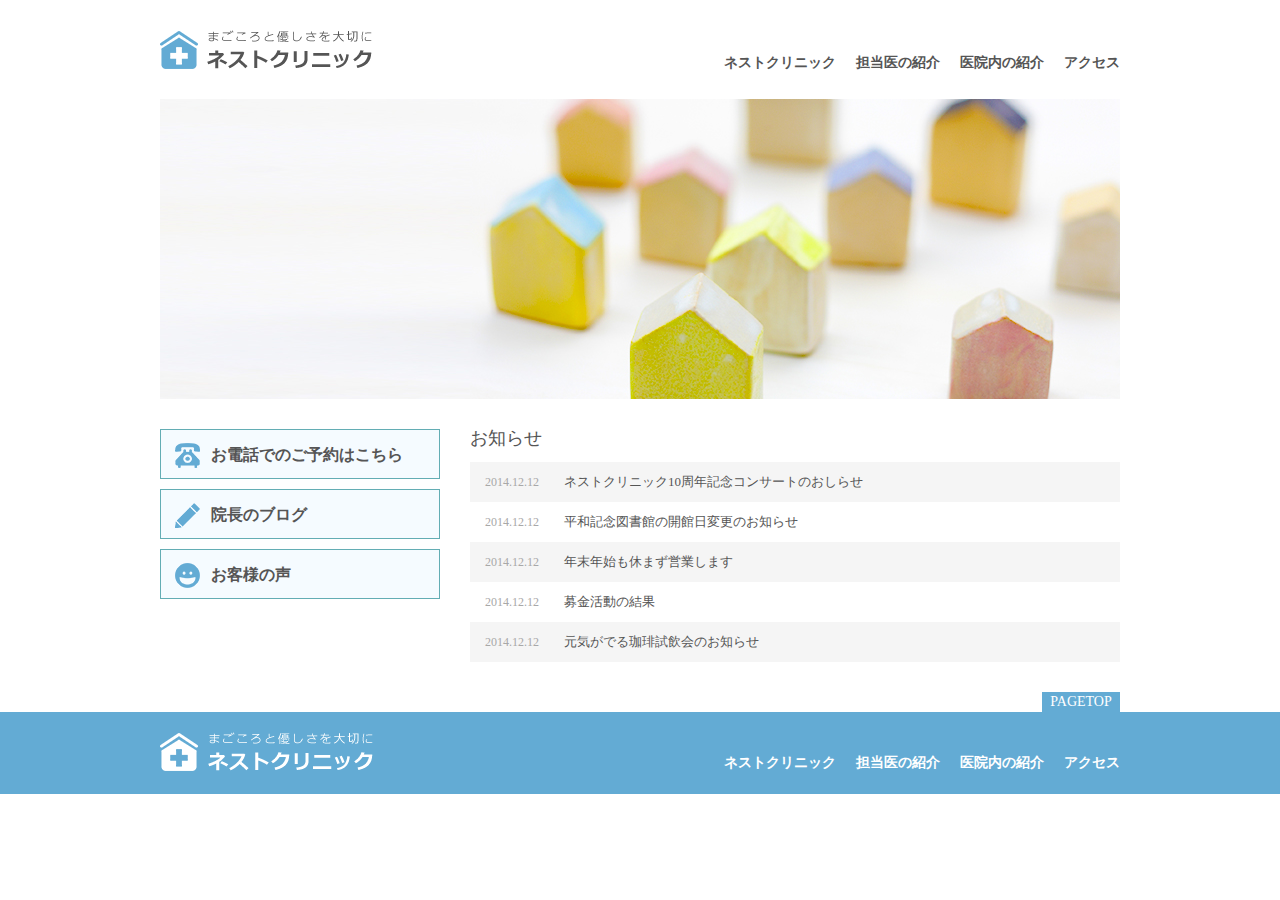
<file: 01.初級/初級トップページ（作業用）/index.html>
<!DOCTYPE html>
<html lang="ja">

<head>
	<meta charset="UTF-8">
	<title>ネストクリニック｜まごころがあーだこーだ</title>
	<meta name="description" content="まごころと優しさをモットーに患者さんに寄り添った施術を。清潔感あふれるクリニックです。">
	<meta name="keywords" content="ネストクリニック,病院">

	<!--CSS読み込み設定-->
	<link rel="stylesheet" href="style.css" type="text/css" media="screen"
</head>

<body>
	<!--#wrapper start-->
	<div id ="wrapper">
		<!--#header start-->
		<header>
			<h1>
				<img src="images/logo.png" alt="まごころと優しさを大切に　ネストクリニック">
			</h1>
			<nav>
				<ul>
					<li><a href="#">ネストクリニック</a></li>
					<li><a href="#">担当医の紹介</a></li>
					<li><a href="#">医院内の紹介</a></li>
					<li><a href="#">アクセス</a></li>
					<div class="clearfix"></div>
				</ul>
			</nav>
			<div class="clearfix"></div>
		</header>
		<!--#header end-->

		<!--#mainimage start-->
		<div id="mainimage">
			<img src="images/mainimage.jpg" alt="メイン画像">
		</div>
		<!--#mainimage end-->

		<!--#left start-->
		<div id="left">
			<ul>
				<li><a id="icon_tel" href="#">お電話でのご予約はこちら</a></li>
				<li><a id="icon_blog" href="#">院長のブログ</a></li>
				<li><a id="icon_voice" href="#">お客様の声</a></li>
			</ul>
		</div>
		<!--#left end-->

		<!--#right start-->
		<div id="right">
			<h2>お知らせ</h2>
			<dl>
				<dt>2014.12.12</dt>
				<dd>ネストクリニック10周年記念コンサートのおしらせ</dd>
				<dt>2014.12.12</dt>
				<dd>平和記念図書館の開館日変更のお知らせ</dd>
				<dt>2014.12.12</dt>
				<dd>年末年始も休まず営業します</dd>
				<dt>2014.12.12</dt>
				<dd>募金活動の結果</dd>
				<dt>2014.12.12</dt>
				<dd>元気がでる珈琲試飲会のお知らせ</dd>
				<div class="clearfix"></div>
			</dl>

		</div>
		<!--#right end-->

		<div class="clearfix"></div>

	</div>
	<!--#wrapper end-->
	<footer>
		<div id="footer_inner">
			<p id="pagetop">
				<a href="#">PAGETOP</a>
			</p>
			<p id="footer_logo">
				<img src="images/logo_footer.png">
			</p>
			<ul>
				<li><a href="#">ネストクリニック</a></li>
				<li><a href="#">担当医の紹介</a></li>
				<li><a href="#">医院内の紹介</a></li>
				<li><a href="#">アクセス</a></li>
				<div class="clearfix"></div>
			</ul>
			<div class="clearfix"></div>
		</div>
	</footer>
</body>

</html>
</file>
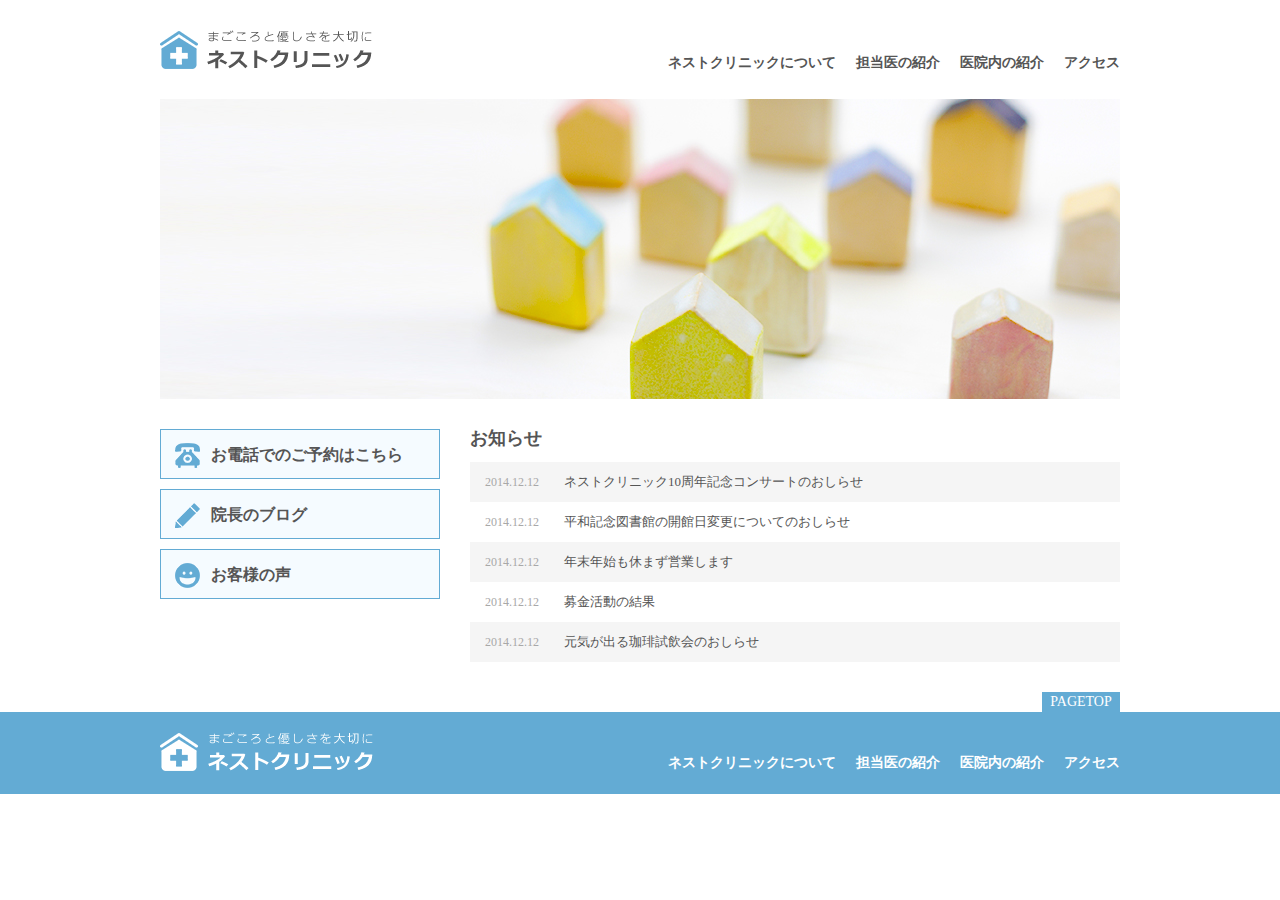
<file: 01.初級/初級トップページ（完成版）/index.html>
<!DOCTYPE html>
<html lang="ja">

<head>
	<meta charset="UTF-8">
	<title>ネストクリニック 丨 まごころと優しさを大切に</title>
	<meta name="description" content="まごころと優しさをモットーに患者さんに寄り添った施術を。清潔感溢れるクリニックです。">
	<meta name="keywords" content="ネストクリニック,病院">

	<link rel="stylesheet" href="style.css" type="text/css" media="screen">
</head>

<body>

<!-- #wrapper ここから -->
<div id="wrapper">

	<!-- header ここから -->
	<header>
		<h1><img src="images/logo.png" alt="まごころと優しさを大切に ネストクリニック"></h1>

		<nav>
			<ul>
				<li><a href="#">ネストクリニックについて</a></li>
				<li><a href="#">担当医の紹介</a></li>
				<li><a href="#">医院内の紹介</a></li>
				<li><a href="#">アクセス</a></li>
				<div class="clearfix"></div>
			</ul>
		</nav>
		<div class="clearfix"></div>
	</header>
	<!-- header ここまで -->


	<!-- #mainimage ここから -->
	<div id="mainimage">
		<img src="images/mainimage.jpg" alt="メイン画像">
	</div>
	<!-- #mainimage ここまで -->

	<!-- #left ここから -->
	<div id="left">
		<ul>
			<li><a id="icon_tel" href="#">お電話でのご予約はこちら</a></li>
			<li><a id="icon_blog" href="#">院長のブログ</a></li>
			<li><a id="icon_voice" href="#">お客様の声</a></li>
		</ul>
	</div>
	<!-- #left ここまで -->

	<!-- #right ここから -->
	<div id="right">
		<h2>お知らせ</h2>
		<dl>
			<dt>2014.12.12</dt>
			<dd>ネストクリニック10周年記念コンサートのおしらせ</dd>
			<dt>2014.12.12</dt>
			<dd>平和記念図書館の開館日変更についてのおしらせ</dd>
			<dt>2014.12.12</dt>
			<dd>年末年始も休まず営業します</dd>
			<dt>2014.12.12</dt>
			<dd>募金活動の結果</dd>
			<dt>2014.12.12</dt>
			<dd>元気が出る珈琲試飲会のおしらせ</dd>
			<div class="clearfix"></div>
		</dl>
	</div>
	<!-- #right ここまで -->

	<div class="clearfix"></div>

</div>
<!-- #wrapper ここまで -->


<!-- footer ここから -->
<footer>

	<div id="footer_inner">

		<p id="pagetop">
			<a href="#">PAGETOP</a>
		</p>
		<p id="footer_logo">
			<img src="images/logo_footer.png" alt="まごころと優しさを大切に ネストクリニック">
		</p>

		<ul>
			<li><a href="#">ネストクリニックについて</a></li>
			<li><a href="#">担当医の紹介</a></li>
			<li><a href="#">医院内の紹介</a></li>
			<li><a href="#">アクセス</a></li>
			<div class="clearfix"></div>
		</ul>

		<div class="clearfix"></div>

	</div>

</footer>
<!-- footer ここまで -->

</body>

</html>
</file>
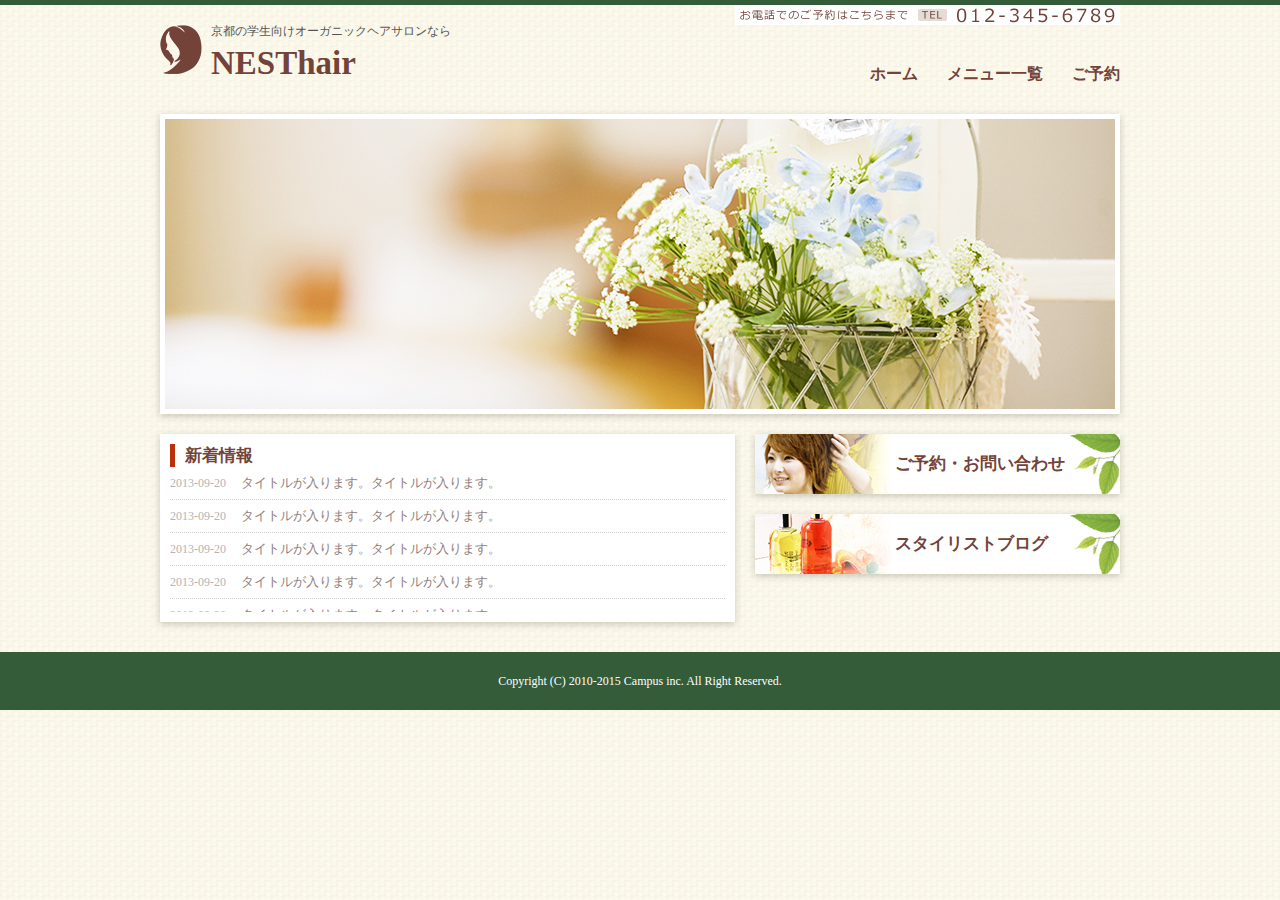
<file: 02.中級/中級（作業用）/index.html>
<!DOCTYPE html>
<html lang="ja">

<head>
    <meta charset="UTF-8">
    <title>NESThair</title>
    <link rel="stylesheet" href="style.css" type="text/css" media="screen">
</head>

<body>
    <div id="wrapper">

        <!--header start-->
        <header>
            <h1>
                京都の学生向けオーガニックヘアサロンなら<br>
                <span>NESThair</span>
            </h1>

            <nav>
                <ul>
                    <li><a href=#>ホーム</a></li>
                    <li><a href=#>メニュー一覧</a></li>
                    <li><a href=#>ご予約</a></li>
                </ul>
            </nav>
            <div class="clear"></div>

            <p id="nav_tel">
                <img src="images/tel_nav.jpg" alt="お電話での連絡はこちらまで　012-345-6789">
            </p>
        </header>
        <!--header end-->

        <!--mainimage start-->
        <div id="mainimage" class="box-shadow">
            <img src="images/mainimage.jpg" alt="メイン画像">
        </div>
        <!--mainimage end-->

        <!--left start-->
        <div id="left" class="box-shadow">
            <h2>新着情報</h2>
            <ul>
                <li><span>2013-09-20</span>タイトルが入ります。タイトルが入ります。</li>
                <li><span>2013-09-20</span>タイトルが入ります。タイトルが入ります。</li>
                <li><span>2013-09-20</span>タイトルが入ります。タイトルが入ります。</li>
                <li><span>2013-09-20</span>タイトルが入ります。タイトルが入ります。</li>
                <li><span>2013-09-20</span>タイトルが入ります。タイトルが入ります。</li>
                <li><span>2013-09-20</span>タイトルが入ります。タイトルが入ります。</li>
                <li><span>2013-09-20</span>タイトルが入ります。タイトルが入ります。</li>
                <li><span>2013-09-20</span>タイトルが入ります。タイトルが入ります。</li>
                <li><span>2013-09-20</span>タイトルが入ります。タイトルが入ります。</li>
            </ul>
        </div>
        <!--left end-->

        <!--right start-->
        <div id="right">
            <ul>
                <li class="box-shadow"><a id="contact" href="#">ご予約・お問い合わせ</a></li>
                <li class="box-shadow"><a id="blog" href="#">スタイリストブログ</a></li>
            </ul>
        </div>
        <!--right end-->

        <div class="clear"></div>
    </div>

    <!--footer start-->
    <footer>
        <p>Copyright (C) 2010-2015 Campus inc. All Right Reserved.</p>
    </footer>
    <!--footer end-->
</body>


</html>
</file>
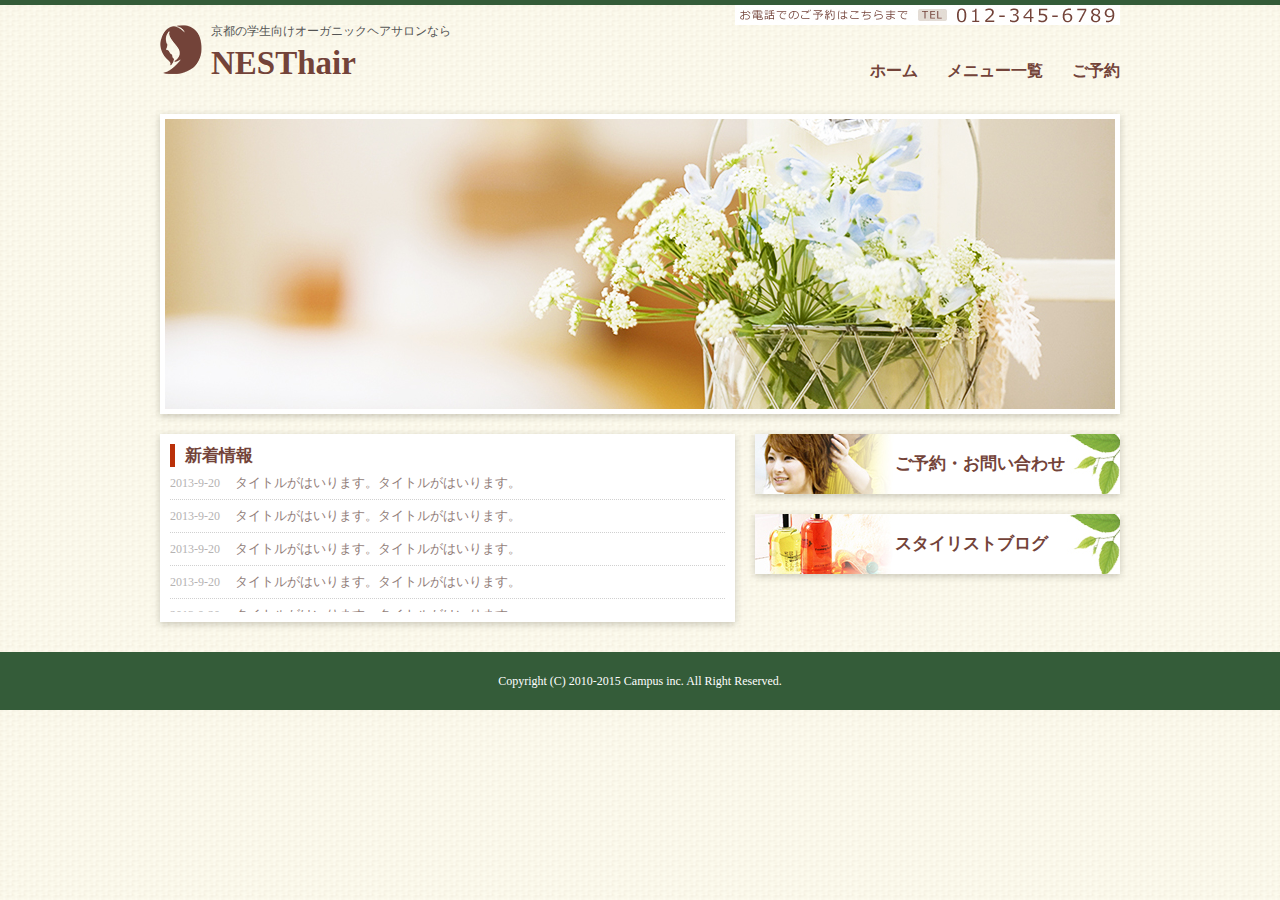
<file: 02.中級/中級（完成版）/index.html>
<!DOCTYPE html>
<html lang="ja">

<head>
	<meta charset="UTF-8">
	<title>NESThair</title>
	<link rel="stylesheet" href="style.css" type="text/css" media="screen">
</head>

<body>

<div id="wrapper">

	<!-- ヘッダーここから -->
	<header>
		<h1>
			京都の学生向けオーガニックヘアサロンなら<br>
			<span>NESThair</span>
		</h1>

		<nav>
			<ul>
				<li><a href="#">ホーム</a></li>
				<li><a href="#">メニュー一覧</a></li>
				<li><a href="#">ご予約</a></li>
			</ul>
		</nav>

		<div class="clear"></div>

		<p id="nav_tel">
			<img src="images/tel_nav.jpg" alt="お電話でのご予約はこちらまで 012-345-6789">
		</p>
	</header>
	<!-- ヘッダーここまで -->

	<!-- メイン画像ここから -->
	<div id="mainimage" class="box-shadow">
		<img src="images/mainimage.jpg" alt="メイン画像">
	</div>
	<!-- メイン画像ここまで -->

	<!-- 左ここから -->
	<div id="left" class="box-shadow">
		<h2>新着情報</h2>
		<ul>
			<li><span>2013-9-20</span>タイトルがはいります。タイトルがはいります。</li>
			<li><span>2013-9-20</span>タイトルがはいります。タイトルがはいります。</li>
			<li><span>2013-9-20</span>タイトルがはいります。タイトルがはいります。</li>
			<li><span>2013-9-20</span>タイトルがはいります。タイトルがはいります。</li>
			<li><span>2013-9-20</span>タイトルがはいります。タイトルがはいります。</li>
			<li><span>2013-9-20</span>タイトルがはいります。タイトルがはいります。</li>
			<li><span>2013-9-20</span>タイトルがはいります。タイトルがはいります。</li>
			<li><span>2013-9-20</span>タイトルがはいります。タイトルがはいります。</li>
			<li><span>2013-9-20</span>タイトルがはいります。タイトルがはいります。</li>
		</ul>
	</div>
	<!-- 左ここまで -->

	<!-- 右ここから -->
	<div id="right">
		<ul>
			<li class="box-shadow"><a id="contact" href="#">ご予約・お問い合わせ</a></li>
			<li class="box-shadow"><a id="blog" href="#">スタイリストブログ</a></li>
		</ul>
	</div>
	<!-- 右ここまで -->

	<div class="clear"></div>

</div><!-- //#wrapper -->

	<!-- フッターここから -->
	<footer>
		<p>Copyright (C) 2010-2015 Campus inc. All Right Reserved.</p>
	</footer>
	<!-- フッターここまで -->


</body>

</html>
</file>
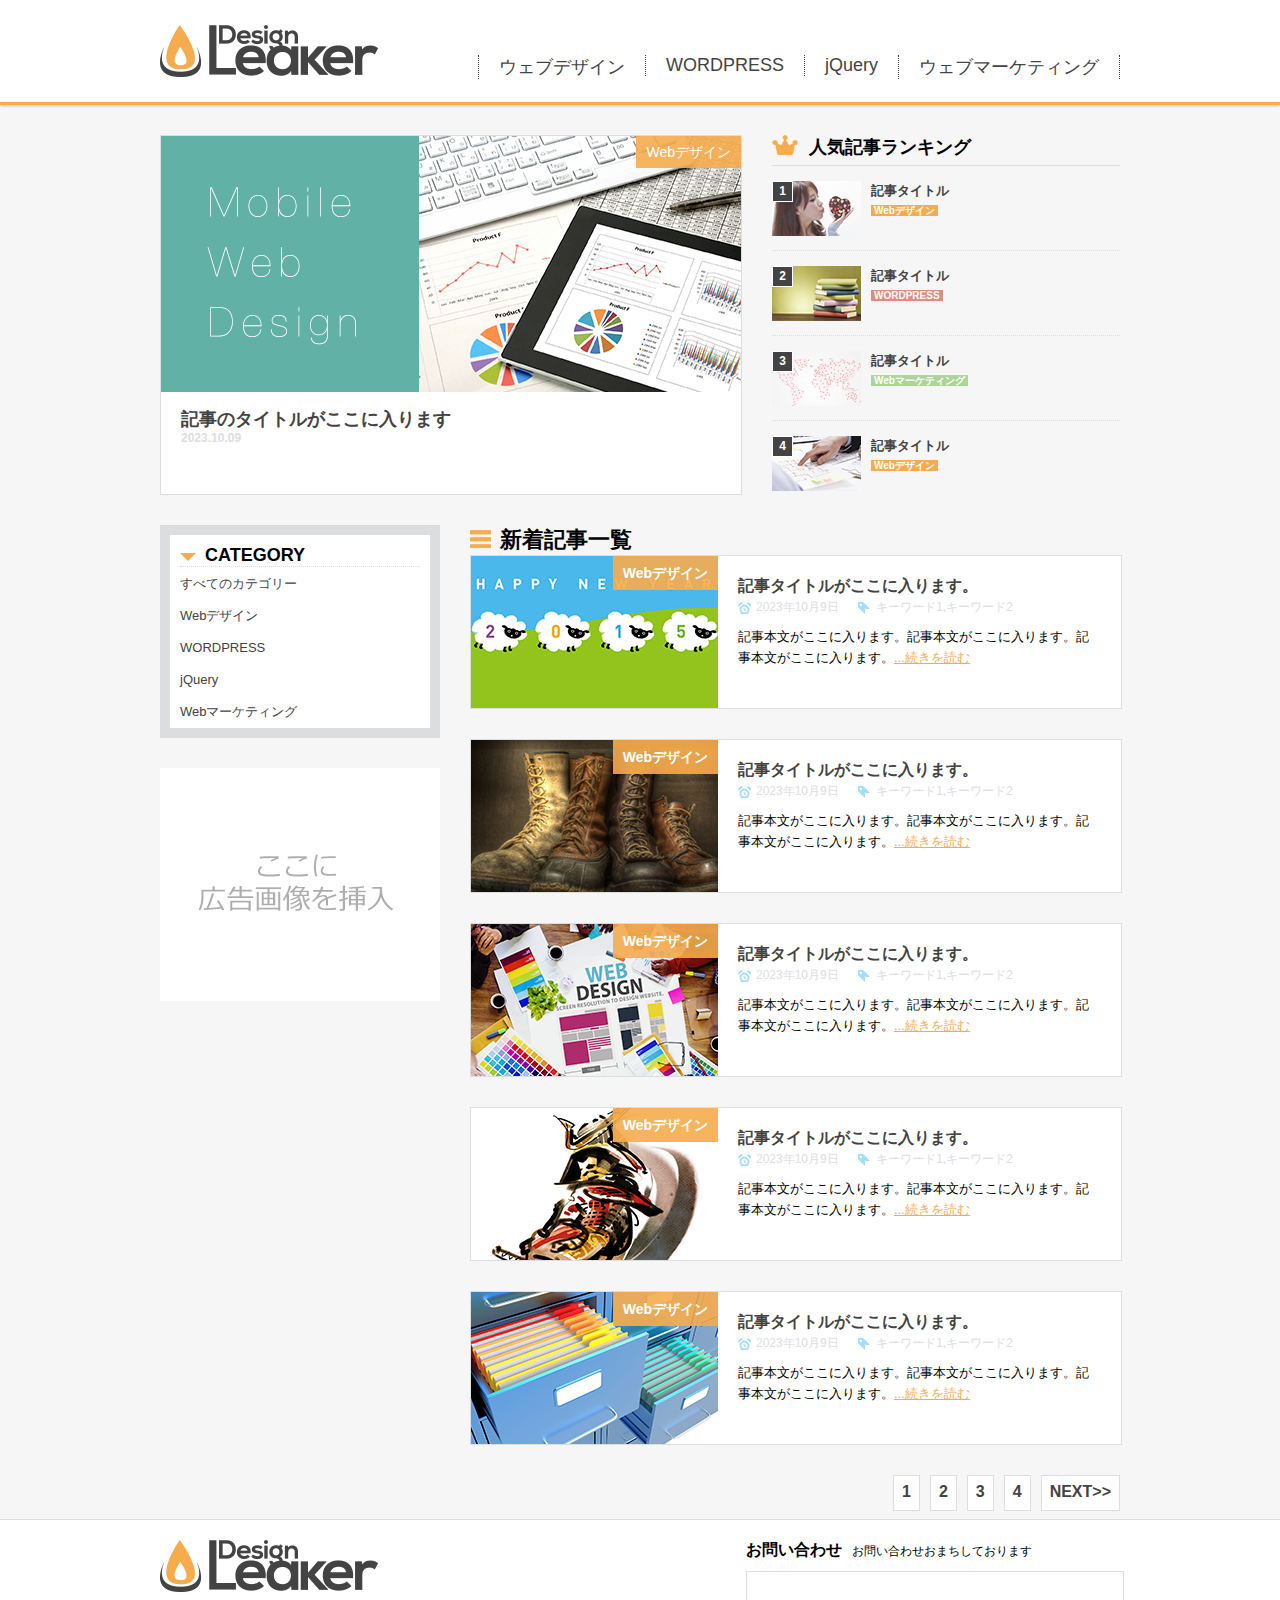
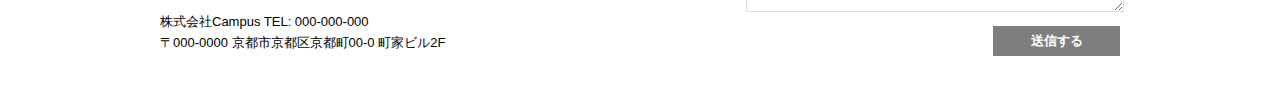
<file: 03.上級/上級（作業用）/index.html>
<!DOCTYPE html>
<html lang="ja">

<head>
    <meta charset="UTF-8">
    <title>Design Leaker | ウェブ関連の情報収集ならDesign Leaker</title>
    <link rel="stylesheet" href="style.css" type="text/css" media="screen">
</head>

<body>
    <header>
        <div id="header_innner">
            <h1>
                <img src="images/logo.png" alt="Design Leaker">
            </h1>
            <nav>
                <ul>
                    <li><a href="#">ウェブデザイン</a></li>
                    <li><a href="#">WORDPRESS</a></li>
                    <li><a href="#">jQuery</a></li>
                    <li><a href="#">ウェブマーケティング</a></li>
                </ul>
            </nav>
        </div>
    </header>

    <div id="main_wrapper">
        <div class="cf">
            <div id="top_pickup">
                <p id="pickup_thumb">
                    <img src="images/pickup.jpg" alt="ピックアップ画像">
                    <span id="pickup_tag">Webデザイン</span>
                </p>
                <dl>
                    <dt><a href="#">記事のタイトルがここに入ります</a></dt>
                    <dd>2023.10.09</dd>
                </dl>
            </div>
            <div id="top_ranking">
                <h2>人気記事ランキング</h2>
                <ul>
                    <li>
                        <dl>
                            <dt>
                                <img src="images/tmb_1.jpg" alt="ランキング画像01">
                                <span class="ranking_number">1</span>
                            </dt>

                            <dd>
                                <h3><a href="#">記事タイトル</a></h3>
                                <span class="ranking_tag webdesign">Webデザイン</span>
                            </dd>
                        </dl>
                    </li>
                    <li>
                        <dl>
                            <dt>
                                <img src="images/tmb_2.jpg" alt="ランキング画像02">
                                <span class="ranking_number">2</span>
                            </dt>
                            <dd>
                                <h3><a href="#">記事タイトル</a></h3>
                                <span class="ranking_tag wordpress">WORDPRESS</span>
                            </dd>
                        </dl>
                    </li>
                    <li>
                        <dl>
                            <dt>
                                <img src="images/tmb_3.jpg" alt="ランキング画像03">
                                <span class="ranking_number">3</span>
                            </dt>
                            <dd>
                                <h3><a href="#">記事タイトル</a></h3>
                                <span class="ranking_tag webmarketing">Webマーケティング</span>
                            </dd>
                        </dl>
                    </li>
                    <li>
                        <dl>
                            <dt>
                                <img src="images/tmb_4.jpg" alt="ランキング画像04">
                                <span class="ranking_number">4</span>
                            </dt>
                            <dd>
                                <h3><a href="#">記事タイトル</a></h3>
                                <span class="ranking_tag webdesign">Webデザイン</span>
                            </dd>
                        </dl>
                    </li>
                </ul>
            </div>
        </div>
        <div class="cf">
            <div id="top_left">
                <div id="top_category">
                    <h3>CATEGORY</h3>
                    <ul>
                        <li><a href="#">すべてのカテゴリー</a></li>
                        <li><a href="#">Webデザイン</a></li>
                        <li><a href="#">WORDPRESS</a></li>
                        <li><a href="#">jQuery</a></li>
                        <li><a href="#">Webマーケティング</a></li>
                    </ul>
                </div>
                <div id="top_ad">
                    <img src="images/add.jpg" alt="ここに広告を挿入">
                </div>
            </div>

            <div id="top_right">
                <h3>新着記事一覧</h3>
                <ul id="post_list">
                    <li class="cf">
                        <dl>
                            <dt>
                                <img src="images/tmb_5.jpg" alt="新着記事の画像05">
                                <span class="new_category_tag">Webデザイン</span>
                            </dt>
                            <dd>
                                <h4><a href="#">記事タイトルがここに入ります。</a></h4>
                                <span class="new_date">2023年10月9日</span>
                                <span class="new_tag">キーワード1,キーワード2</span>
                                <p>記事本文がここに入ります。記事本文がここに入ります。記事本文がここに入ります。<a href="#">...続きを読む</a></p>
                            </dd>
                        </dl>
                    </li>
                    <li class="cf">
                        <dl>
                            <dt>
                                <img src="images/tmb_6.jpg" alt="新着記事の画像05">
                                <span class="new_category_tag">Webデザイン</span>
                            </dt>
                            <dd>
                                <h4><a href="#">記事タイトルがここに入ります。</a></h4>
                                <span class="new_date">2023年10月9日</span>
                                <span class="new_tag">キーワード1,キーワード2</span>
                                <p>記事本文がここに入ります。記事本文がここに入ります。記事本文がここに入ります。<a href="#">...続きを読む</a></p>
                            </dd>
                        </dl>
                    </li>
                    <li class="cf">
                        <dl>
                            <dt>
                                <img src="images/tmb_7.jpg" alt="新着記事の画像05">
                                <span class="new_category_tag">Webデザイン</span>
                            </dt>
                            <dd>
                                <h4><a href="#">記事タイトルがここに入ります。</a></h4>
                                <span class="new_date">2023年10月9日</span>
                                <span class="new_tag">キーワード1,キーワード2</span>
                                <p>記事本文がここに入ります。記事本文がここに入ります。記事本文がここに入ります。<a href="#">...続きを読む</a></p>
                            </dd>
                        </dl>
                    </li>
                    <li class="cf">
                        <dl>
                            <dt>
                                <img src="images/tmb_8.jpg" alt="新着記事の画像05">
                                <span class="new_category_tag">Webデザイン</span>
                            </dt>
                            <dd>
                                <h4><a href="#">記事タイトルがここに入ります。</a></h4>
                                <span class="new_date">2023年10月9日</span>
                                <span class="new_tag">キーワード1,キーワード2</span>
                                <p>記事本文がここに入ります。記事本文がここに入ります。記事本文がここに入ります。<a href="#">...続きを読む</a></p>
                            </dd>
                        </dl>
                    </li>
                    <li class="cf">
                        <dl>
                            <dt>
                                <img src="images/tmb_9.jpg" alt="新着記事の画像05">
                                <span class="new_category_tag">Webデザイン</span>
                            </dt>
                            <dd>
                                <h4><a href="#">記事タイトルがここに入ります。</a></h4>
                                <span class="new_date">2023年10月9日</span>
                                <span class="new_tag">キーワード1,キーワード2</span>
                                <p>記事本文がここに入ります。記事本文がここに入ります。記事本文がここに入ります。<a href="#">...続きを読む</a></p>
                            </dd>
                        </dl>
                    </li>
                </ul>
                <div id="pagenation">
                    <ul class="cf">
                        <li>
                            <a href="#">1</a>
                        </li>
                        <li>
                            <a href="#">2</a>
                        </li>
                        <li>
                            <a href="#">3</a>
                        </li>
                        <li>
                            <a href="#">4</a>
                        </li>
                        <li>
                            <a href="#">NEXT>></a>
                        </li>
                    </ul>
                </div>
            </div>
        </div>
    </div><!--#main_wrapper-->
    
    <footer>
        <div id="footer_innner" class="cf">
            <dl>
                <dt><img src="images/logo.png" alt="ロゴ"></dt>
                <dd>株式会社Campus  TEL: 000-000-000<br>〒000-0000  京都市京都区京都町00-0 町家ビル2F</dd>
            </dl>
            
            <div id="contact">
                <h4>お問い合わせ<span>お問い合わせおまちしております</span></h4>
                <form>
                    <textarea></textarea>
                    <br>
                    <input type="submit" value="送信する">
                </form>
            </div>
        </div>
    </footer>


</body>

</html>
</file>
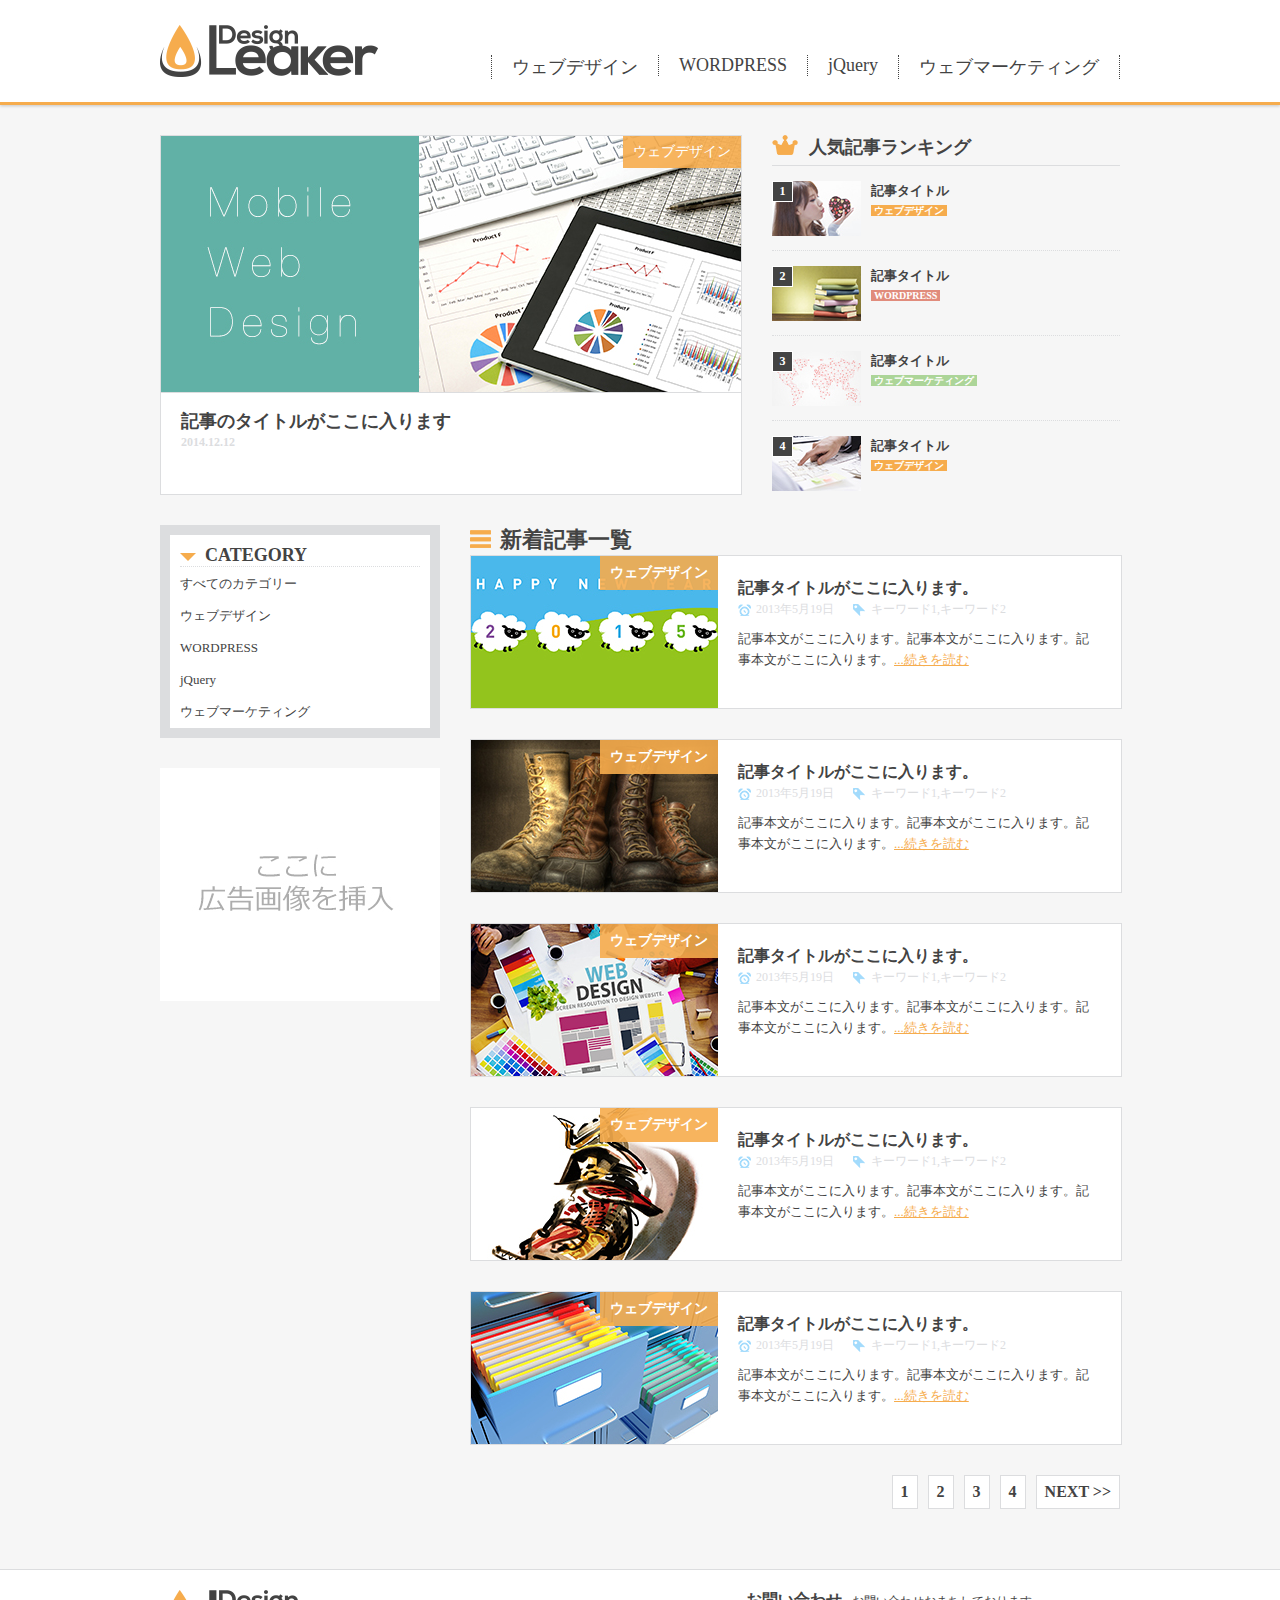
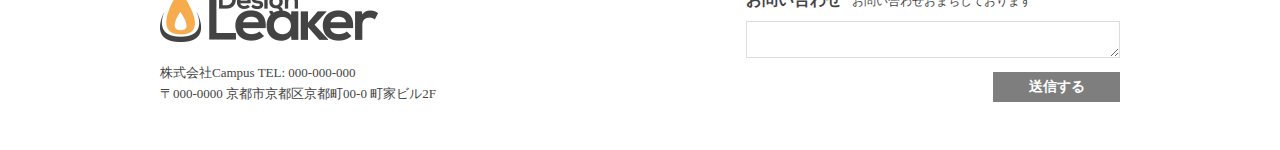
<file: 03.上級/上級（完成版）/index.html>
<!DOCTYPE html>
<html lang="ja">

<head>
	<meta charset="UTF-8">
	<title>Design Leaker | ウェブ関連の情報収集ならDesign Leaker</title>
	<link rel="stylesheet" href="style.css" type="text/css">
</head>

<body>
	<header>
		<div id="header_inner">
			<h1>
				<img src="images/logo.png" alt="DESIGN LEAKER">
			</h1>
			<nav>
				<ul>
					<li><a href="#">ウェブデザイン</a></li>
					<li><a href="#">WORDPRESS</a></li>
					<li><a href="#">jQuery</a></li>
					<li><a href="#">ウェブマーケティング</a></li>
				</ul>
			</nav>
		</div>
	</header>

	<div id="main_wrapper">
		<div class="cf">
			<div id="top_pickup">
				<p id="pickup_thumb">
					<img src="images/pickup.jpg" alt="ピックアップ画像">
					<span id="pickup_tag">ウェブデザイン</span>
				</p>
				<dl>
					<dt><a href="#">記事のタイトルがここに入ります</a></dt>
					<dd>2014.12.12</dd>
				</dl>
			</div>

			<div id="top_ranking">
				<h2>人気記事ランキング</h2>
				<ul>
					<li>
						<dl>
							<dt>
								<img src="images/tmb_1.jpg" alt="ランキング画像01">
								<span class="ranking_number">1</span>
							</dt>
							<dd>
								<h3><a href="#">記事タイトル</a></h3>
								<span class="ranking_tag webdesign">ウェブデザイン</span>
							</dd>
						</dl>
					</li>
					<li>
						<dl>
							<dt>
								<img src="images/tmb_2.jpg" alt="ランキング画像01">
								<span class="ranking_number">2</span>
							</dt>
							<dd>
								<h3><a href="#">記事タイトル</a></h3>
								<span class="ranking_tag wordpress">WORDPRESS</span>
							</dd>
						</dl>
					</li>
					<li>
						<dl>
							<dt>
								<img src="images/tmb_3.jpg" alt="ランキング画像01">
								<span class="ranking_number">3</span>
							</dt>
							<dd>
								<h3><a href="#">記事タイトル</a></h3>
								<span class="ranking_tag webmarketing">ウェブマーケティング</span>
							</dd>
						</dl>
					</li>
					<li>
						<dl>
							<dt>
								<img src="images/tmb_4.jpg" alt="ランキング画像01">
								<span class="ranking_number">4</span>
							</dt>
							<dd>
								<h3><a href="#">記事タイトル</a></h3>
								<span class="ranking_tag webdesign">ウェブデザイン</span>
							</dd>
						</dl>
					</li>
				</ul>
			</div>
		</div>

		<div class="cf">
			<div id="top_left">
				<div id="top_category">
					<h3>CATEGORY</h3>
					<ul>
						<li><a href="#">すべてのカテゴリー</a></li>
						<li><a href="#">ウェブデザイン</a></li>
						<li><a href="#">WORDPRESS</a></li>
						<li><a href="#">jQuery</a></li>
						<li><a href="#">ウェブマーケティング</a></li>
					</ul>
				</div>
				<div id="top_ad">
					<img src="images/add.jpg" alt="ここに広告を挿入">
				</div>
			</div>
			<div id="top_right">
				<h3>新着記事一覧</h3>
				<ul id="post_list">
					<li class="cf">
						<dl>
							<dt>
								<img src="images/tmb_5.jpg" alt="新着記事1の画像">
								<span class="new_category_tag">ウェブデザイン</span>
							</dt>
							<dd>
								<h4><a href="#">記事タイトルがここに入ります。</a></h4>
								<span class="new_date">2013年5月19日</span>
								<span class="new_tag">キーワード1,キーワード2</span>
								<p>記事本文がここに入ります。記事本文がここに入ります。記事本文がここに入ります。<a href="#">...続きを読む</a></p>
							</dd>
						</dl>
					</li>

					<li class="cf">
						<dl>
							<dt>
								<img src="images/tmb_6.jpg" alt="新着記事1の画像">
								<span class="new_category_tag     ">ウェブデザイン</span>
							</dt>
							<dd>
								<h4><a href="#">記事タイトルがここに入ります。</a></h4>
								<span class="new_date">2013年5月19日</span>
								<span class="new_tag">キーワード1,キーワード2</span>
								<p>記事本文がここに入ります。記事本文がここに入ります。記事本文がここに入ります。<a href="#">...続きを読む</a></p>
							</dd>
						</dl>
					</li>

					<li class="cf">
						<dl>
							<dt>
								<img src="images/tmb_7.jpg" alt="新着記事1の画像">
								<span class="new_category_tag     ">ウェブデザイン</span>
							</dt>
							<dd>
								<h4><a href="#">記事タイトルがここに入ります。</a></h4>
								<span class="new_date">2013年5月19日</span>
								<span class="new_tag">キーワード1,キーワード2</span>
								<p>記事本文がここに入ります。記事本文がここに入ります。記事本文がここに入ります。<a href="#">...続きを読む</a></p>
							</dd>
						</dl>
					</li>

					<li class="cf">
						<dl>
							<dt>
								<img src="images/tmb_8.jpg" alt="新着記事1の画像">
								<span class="new_category_tag     ">ウェブデザイン</span>
							</dt>
							<dd>
								<h4><a href="#">記事タイトルがここに入ります。</a></h4>
								<span class="new_date">2013年5月19日</span>
								<span class="new_tag">キーワード1,キーワード2</span>
								<p>記事本文がここに入ります。記事本文がここに入ります。記事本文がここに入ります。<a href="#">...続きを読む</a></p>
							</dd>
						</dl>
					</li>

					<li class="cf">
						<dl>
							<dt>
								<img src="images/tmb_9.jpg" alt="新着記事1の画像">
								<span class="new_category_tag     ">ウェブデザイン</span>
							</dt>
							<dd>
								<h4><a href="#">記事タイトルがここに入ります。</a></h4>
								<span class="new_date">2013年5月19日</span>
								<span class="new_tag">キーワード1,キーワード2</span>
								<p>記事本文がここに入ります。記事本文がここに入ります。記事本文がここに入ります。<a href="#">...続きを読む</a></p>
							</dd>
						</dl>
					</li>
				</ul>
				<div id="pagination">
					<ul class="cf">
						<li><a href="#">1</a></li>
						<li><a href="#">2</a></li>
						<li><a href="#">3</a></li>
						<li><a href="#">4</a></li>
						<li><a href="#">NEXT >></a></li>
					</ul>
				</div>
			</div>
		</div>
	</div><!-- #main_wrapper -->


	<footer>
		<div id="footer_inner" class="cf">
			<dl id="footer_left">
				<dt><img src="images/logo.png" alt="ロゴ"></dt>
				<dd>株式会社Campus  TEL: 000-000-000<br>〒000-0000  京都市京都区京都町00-0 町家ビル2F</dd>
			</dl>
			<div id="contact">
				<h4>お問い合わせ<span>お問い合わせおまちしております</span></h4>
				<form>
					<textarea></textarea>
					<br>
					<input type="submit" value="送信する">
				</form>
			</div>
		</div>
	</footer>

</body>

</html>
</file>
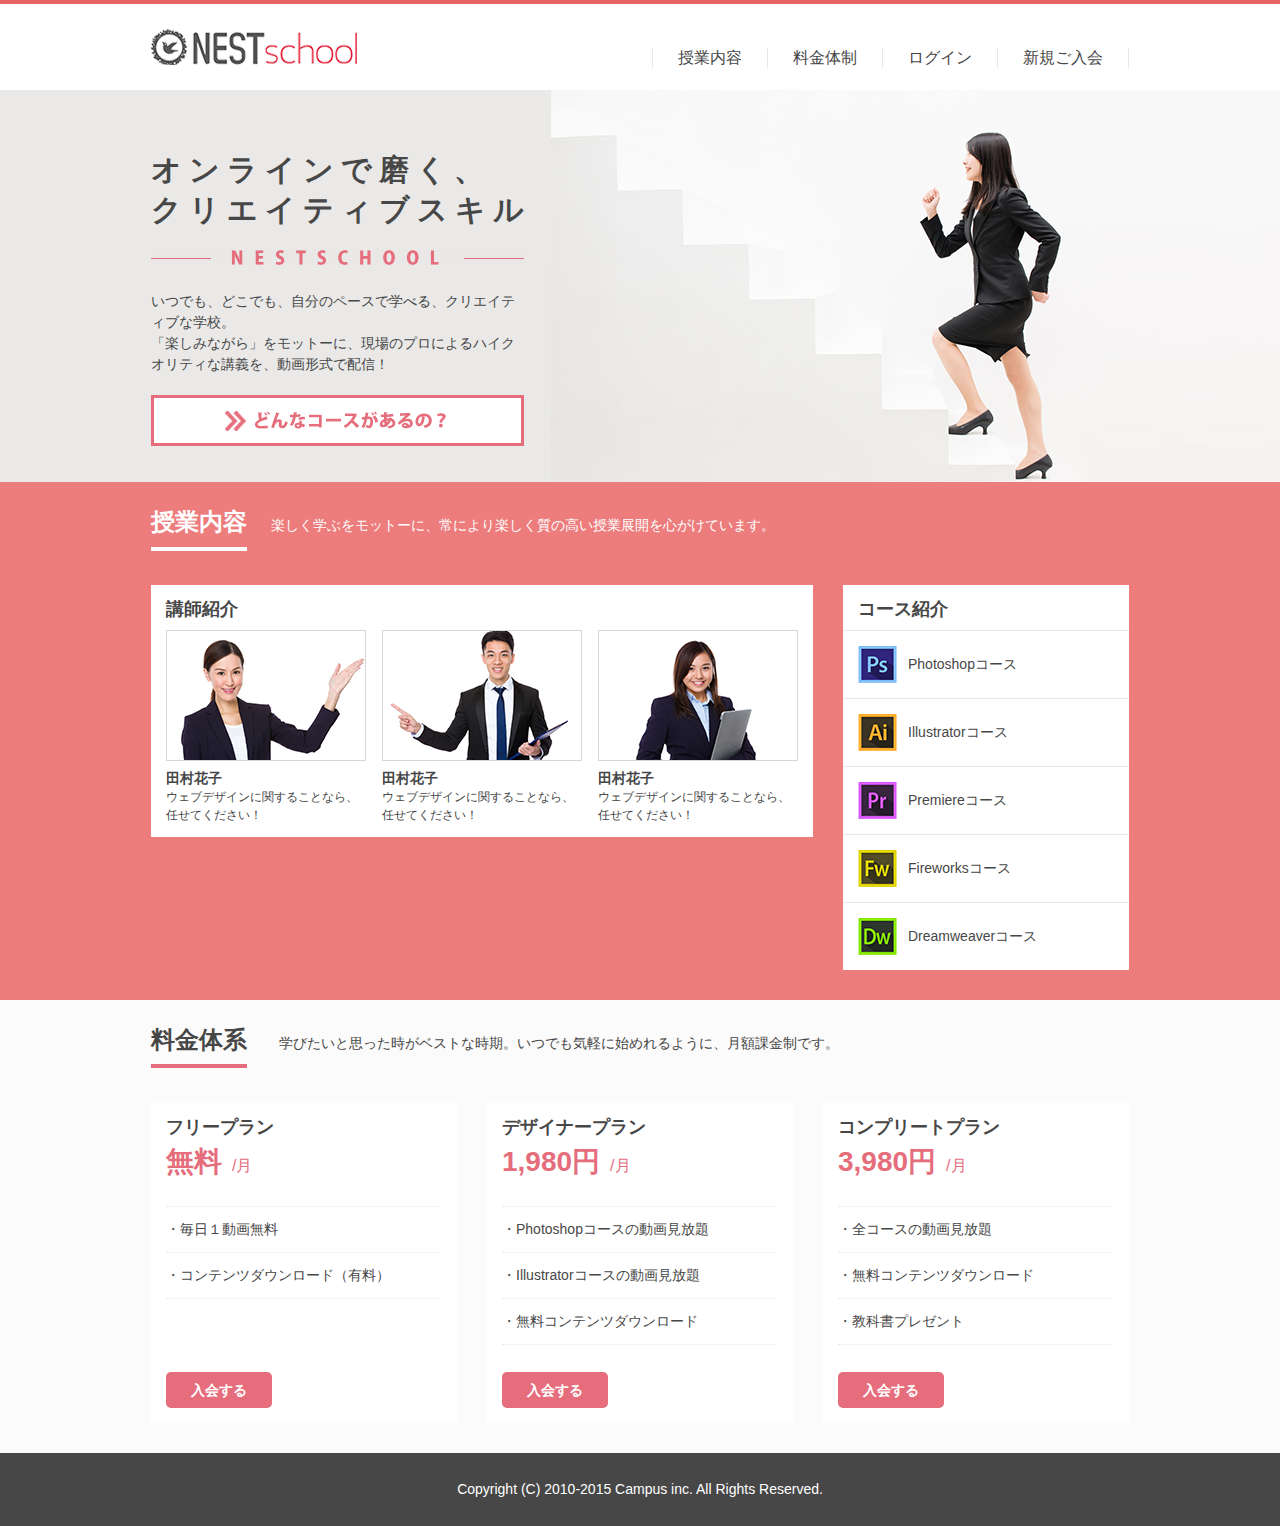
<file: 04.チャレンジ/完成版html/index.html>
<!DOCTYPE html>
<html lang="ja">

<head>
    <meta charset="UTF-8">
    <meta name="description" content="オンラインで磨く、クリエイティブスキル">
    <meta name="keywords" content="オンライン, クリエイティブ, ウェブデザイン, プログラミング, エンジニア, ライター, マーケティング">
    <title>NESTschool</title>
    <!-- スタイルシートの読み込み -->
    <link rel="stylesheet" href="style.css" type="text/css" media="screen">
</head>

<body>

<!-- ヘッダーここから -->
<header>
    <div id="header_inner">
        <h1><img src="images/logo.png" alt="NESTschool" /></h1>
        <nav>
            <ul class="cf">
                <li><a href="#">授業内容</a></li>
                <li><a href="#">料金体制</a></li>
                <li><a href="#">ログイン</a></li>
                <li><a href="#">新規ご入会</a></li>
            </ul>
        </nav>
    </div>
</header>
<!-- ヘッダーここまで -->

<!-- メインイメージここから -->
<div id="mainimage">
    <div id="mainimage_text">
        <p>オンラインで磨く、<br />クリエイティブスキル</p>

        <dl>
            <dt><img src="images/nestonline.png" alt="NESTschool"></dt>
            <dd>いつでも、どこでも、自分のペースで学べる、クリエイティブな学校。<br />
            「楽しみながら」をモットーに、現場のプロによるハイクオリティな講義を、動画形式で配信！</dd>
            <dd><img src="images/more_info.png" alt="どんなコースがあるの？"></dd>
        </dl>
    </div>
</div>
<!-- メインイメージここまで -->

<!-- 紹介ここから -->
<div id="introduction">
    <div id="introduction_wrapper" class="cf">
        <div id="introduction_title">
            <h3>授業内容</h3>
            <span>楽しく学ぶをモットーに、常により楽しく質の高い授業展開を心がけています。</span>
        </div>
        <div id="teacher_list">
            <h4>講師紹介</h4>
            <ul>
                <li>
                    <dl>
                        <dt><img src="images/teacher01.jpg" alt="田村花子(画像)"></dt>
                        <dd class="teacher_name">田村花子</dd>
                        <dd class="teacher_comment">ウェブデザインに関することなら、任せてください！</dd>
                    </dl>
                </li>
                <li>
                    <dl>
                        <dt><img src="images/teacher02.jpg" alt="田村花子(画像)"></dt>
                        <dd class="teacher_name">田村花子</dd>
                        <dd class="teacher_comment">ウェブデザインに関することなら、任せてください！</dd>
                    </dl>
                </li>
                <li id="list_last">
                    <dl>
                        <dt><img src="images/teacher03.jpg" alt="田村花子(画像)"></dt>
                        <dd class="teacher_name">田村花子</dd>
                        <dd class="teacher_comment">ウェブデザインに関することなら、任せてください！</dd>
                    </dl>
                </li>
            </ul>
        </div>
        <div id="course_list">
            <h4>コース紹介</h4>
            <ul>
                <li id="ps"><a href="#">Photoshopコース</a></li>
                <li id="ai"><a href="#">Illustratorコース</a></li>
                <li id="pr"><a href="#">Premiereコース</a></li>
                <li id="fw"><a href="#">Fireworksコース</a></li>
                <li id="dw"><a href="#">Dreamweaverコース</a></li>
            </ul>
        </div>
    </div>
</div>
<!-- 紹介ここまで -->

<!-- 料金ここから -->
<div id="price">
    <div id="price_wrapper">
        <div id="price_title">
            <h3>料金体系</h3>
            <span>学びたいと思った時がベストな時期。いつでも気軽に始めれるように、月額課金制です。</span>
        </div>
        <ul class="cf">
            <li>
                <dl>
                    <dt>
                        <p class="plan">フリープラン</p>
                        <p class="price">無料<span>/月</span></p>
                    </dt>
                    <dd>・毎日１動画無料</dd>
                    <dd>・コンテンツダウンロード（有料）</dd>
                </dl>
                <a href="#">入会する</a>
            </li>
            <li>
                <dl>
                    <dt>
                        <p class="plan">デザイナープラン</p>
                        <p class="price">1,980円<span>/月</span></p>
                    </dt>
                    <dd>・Photoshopコースの動画見放題</dd>
                    <dd>・Illustratorコースの動画見放題</dd>
                    <dd>・無料コンテンツダウンロード</dd>
                </dl>
                <a href="#">入会する</a>
            </li>
            <li id="price_last_list">
                <dl>
                    <dt>
                        <p class="plan">コンプリートプラン</p>
                        <p class="price">3,980円<span>/月</span></p>
                    </dt>
                    <dd>・全コースの動画見放題</dd>
                    <dd>・無料コンテンツダウンロード</dd>
                    <dd>・教科書プレゼント</dd>
                </dl>
                <a href="#">入会する</a>
            </li>
        </ul>
    </div>
</div>
<!-- 料金ここまで -->

<!-- フッターここから -->
<footer>
    Copyright (C) 2010-2015 Campus inc. All Rights Reserved.
</footer>
<!-- フッターここまで -->

</body>

</html>
</file>
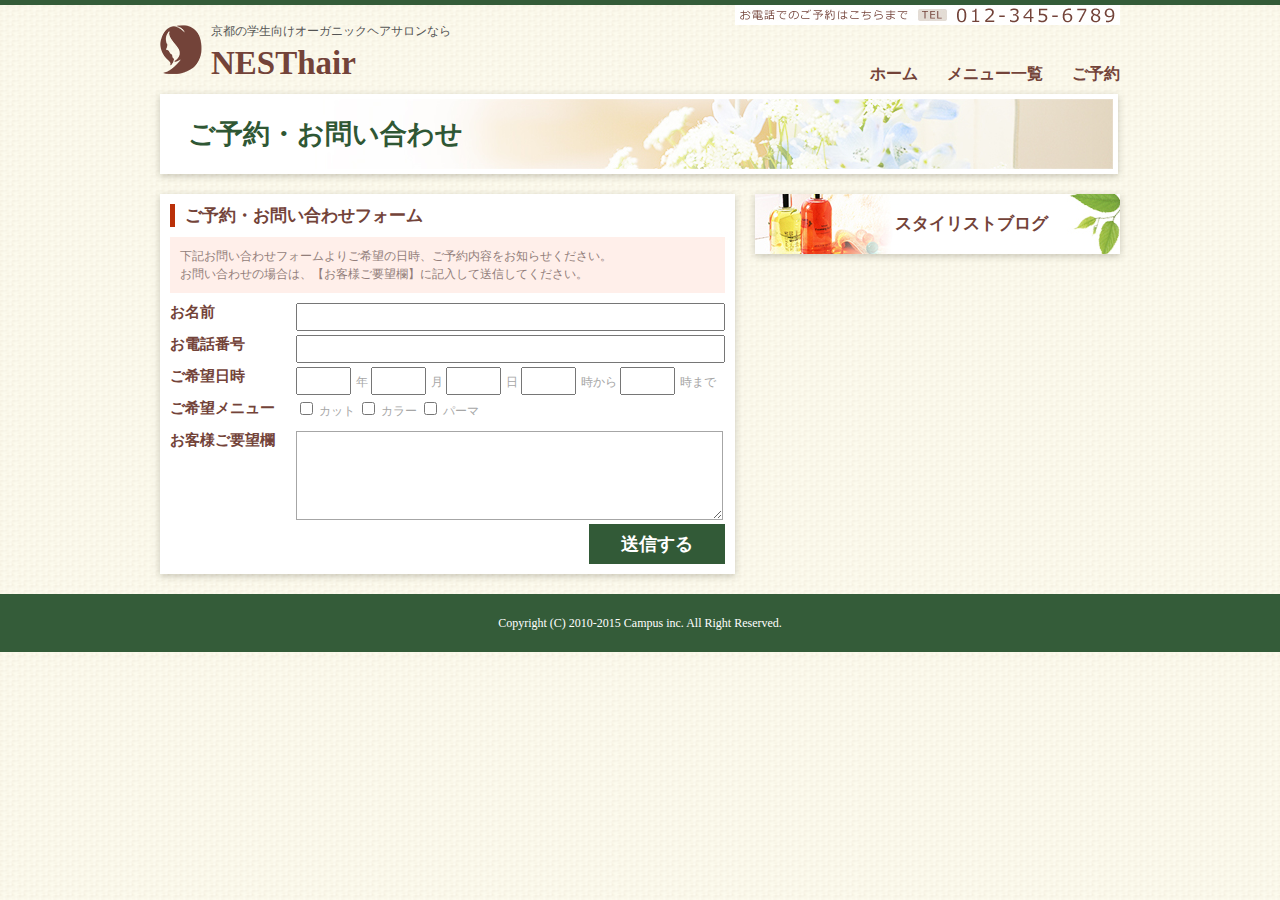
<file: 02.中級/中級（作業用）/contact.html>
<!DOCTYPE html>
<html lang="ja">

<head>
    <meta charset="UTF-8">
    <title>NESThair</title>
    <link rel="stylesheet" href="style.css" type="text/css" media="screen">
</head>

<body>
    <div id="wrapper">

        <!--header start-->
        <header>
            <h1>
                京都の学生向けオーガニックヘアサロンなら<br>
                <span>NESThair</span>
            </h1>

            <nav>
                <ul>
                    <li><a href=#>ホーム</a></li>
                    <li><a href=#>メニュー一覧</a></li>
                    <li><a href=#>ご予約</a></li>
                </ul>
            </nav>
            <div class="clear"></div>

            <p id="nav_tel">
                <img src="images/tel_nav.jpg" alt="お電話での連絡はこちらまで　012-345-6789">
            </p>
        </header>
        <!--header end-->

        <!--heading start-->
        <h2 id="heading" class="box-shadow">
            ご予約・お問い合わせ
        </h2>
        <!--heading end-->

        <!--left start-->
        <div id="left" class="box-shadow">
            <h3>ご予約・お問い合わせフォーム</h3>
            <p id="contact_text">
                下記お問い合わせフォームよりご希望の日時、ご予約内容をお知らせください。<br>
                お問い合わせの場合は、【お客様ご要望欄】に記入して送信してください。
            </p>
            <form>
                <table>
                    <tr>
                        <td class="form_title">
                            <label for="form_name">お名前</label>
                        </td>
                        <td class="form_contents">
                            <input type="text" id="form_name">
                        </td>
                    </tr>
                    <tr>
                        <td class="form_title">
                            <label for="form_tel">お電話番号</label>
                        </td>
                        <td class="form_contents">
                            <input type="text" id="form_tel">
                        </td>
                    </tr>
                    <tr>
                        <td class="form_title">
                            <label for="form_time">ご希望日時</label>
                        </td>
                        <td class="form_contents">
                            <input type="text" class="form_time">年
                            <input type="text" class="form_time">月
                            <input type="text" class="form_time">日
                            <input type="text" class="form_time">時から
                            <input type="text" class="form_time">時まで
                        </td>
                    </tr>
                    <tr>
                        <td class="form_title">
                            <label for="form_menu">ご希望メニュー</label>
                        </td>
                        <td class="form_contents">
                            <input type="checkbox" id="menu_cut" value="カット">
                            <label for="menu_cut">カット</label>
                            <input type="checkbox" id="menu_color" value="カラー">
                            <label for="menu_color">カラー</label>
                            <input type="checkbox" id="menu_perm" value="パーマ">
                            <label for="menu_perm">パーマ</label>
                        </td>
                    </tr>
                    <tr>
                        <td class="form_title">
                            <label for="form_textarea">お客様ご要望欄</label>
                        </td>
                        <td class="form_contents">
                            <textarea id="form_textarea"></textarea>
                        </td>
                    </tr>
                </table>
                <p id="submit">
                    <input type="submit" value="送信する">
                </p>




            </form>
 
 
        </div>
        <!--left end-->

        <!--right start-->
        <div id="right">
            <ul>
                <!--
                <li class="box-shadow"><a id="contact" href="#">ご予約・お問い合わせ</a></li>
                -->
                <li class="box-shadow"><a id="blog" href="#">スタイリストブログ</a></li>
            </ul>
        </div>
        <!--right end-->

        <div class="clear"></div>
    </div>

    <!--footer start-->
    <footer>
        <p>Copyright (C) 2010-2015 Campus inc. All Right Reserved.</p>
    </footer>
    <!--footer end-->
</body>


</html>
</file>
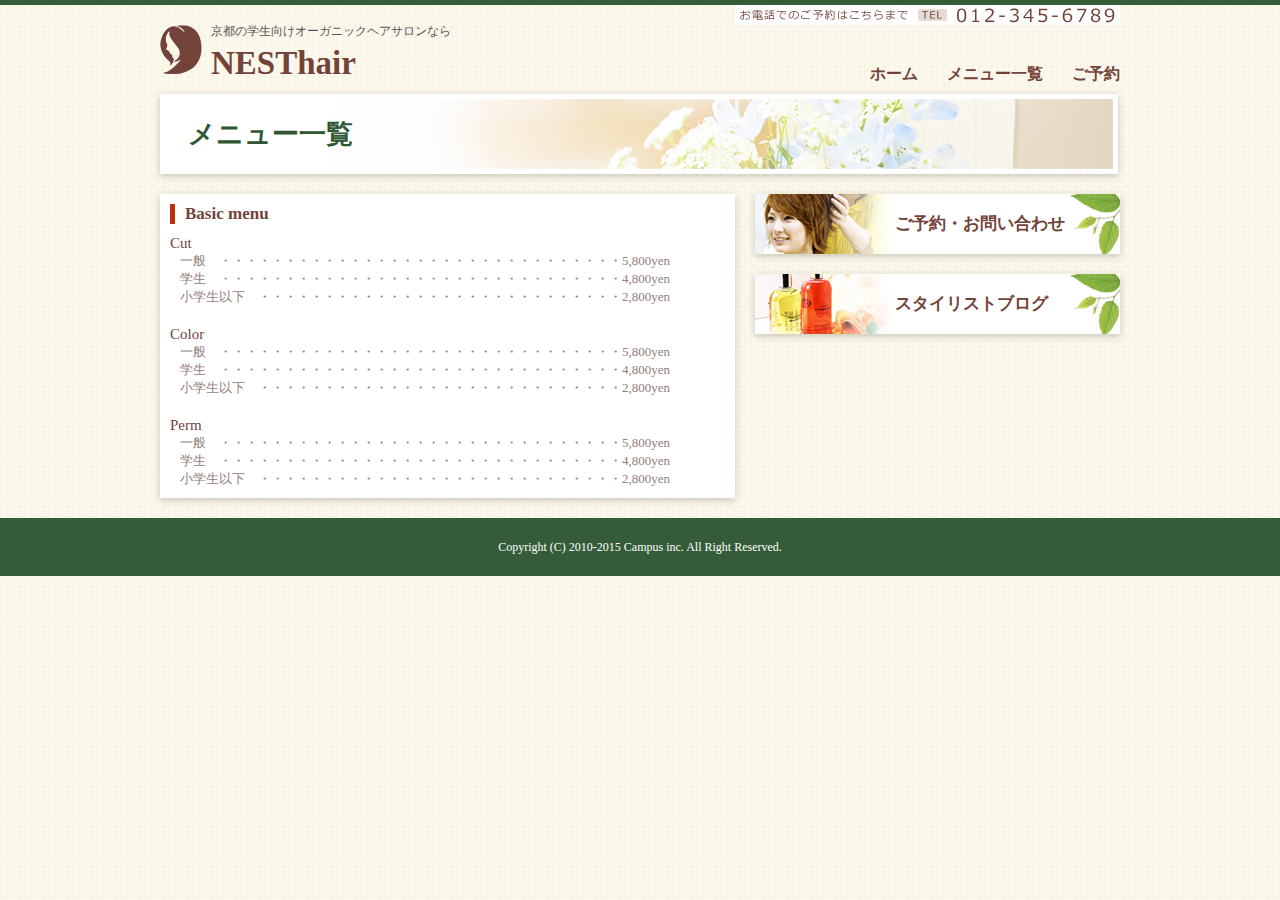
<file: 02.中級/中級（作業用）/menu.html>
<!DOCTYPE html>
<html lang="ja">

<head>
    <meta charset="UTF-8">
    <title>NESThair</title>
    <link rel="stylesheet" href="style.css" type="text/css" media="screen">
</head>

<body>
    <div id="wrapper">

        <!--header start-->
        <header>
            <h1>
                京都の学生向けオーガニックヘアサロンなら<br>
                <span>NESThair</span>
            </h1>

            <nav>
                <ul>
                    <li><a href=#>ホーム</a></li>
                    <li><a href=#>メニュー一覧</a></li>
                    <li><a href=#>ご予約</a></li>
                </ul>
            </nav>
            <div class="clear"></div>

            <p id="nav_tel">
                <img src="images/tel_nav.jpg" alt="お電話での連絡はこちらまで　012-345-6789">
            </p>
        </header>
        <!--header end-->

        <!--heading start-->
        <h2 id="heading" class="box-shadow">
            メニュー一覧
        </h2>
        <!--heading end-->

        <!--left start-->
        <div id="left" class="box-shadow">
            <h3>Basic menu</h3>
            <dl>
                <dt>Cut</dt>
                <dd>
                    一般　・・・・・・・・・・・・・・・・・・・・・・・・・・・・・・・5,800yen<br>
                    学生　・・・・・・・・・・・・・・・・・・・・・・・・・・・・・・・4,800yen<br>
                    小学生以下　・・・・・・・・・・・・・・・・・・・・・・・・・・・・2,800yen
                </dd>
                <dt>Color</dt>
                <dd>
                    一般　・・・・・・・・・・・・・・・・・・・・・・・・・・・・・・・5,800yen<br>
                    学生　・・・・・・・・・・・・・・・・・・・・・・・・・・・・・・・4,800yen<br>
                    小学生以下　・・・・・・・・・・・・・・・・・・・・・・・・・・・・2,800yen
                </dd>
                <dt>Perm</dt>
                <dd>
                    一般　・・・・・・・・・・・・・・・・・・・・・・・・・・・・・・・5,800yen<br>
                    学生　・・・・・・・・・・・・・・・・・・・・・・・・・・・・・・・4,800yen<br>
                    小学生以下　・・・・・・・・・・・・・・・・・・・・・・・・・・・・2,800yen
                </dd>
            </dl>
 
        </div>
        <!--left end-->

        <!--right start-->
        <div id="right">
            <ul>
                <li class="box-shadow"><a id="contact" href="#">ご予約・お問い合わせ</a></li>
                <li class="box-shadow"><a id="blog" href="#">スタイリストブログ</a></li>
            </ul>
        </div>
        <!--right end-->

        <div class="clear"></div>
    </div>

    <!--footer start-->
    <footer>
        <p>Copyright (C) 2010-2015 Campus inc. All Right Reserved.</p>
    </footer>
    <!--footer end-->
</body>


</html>
</file>
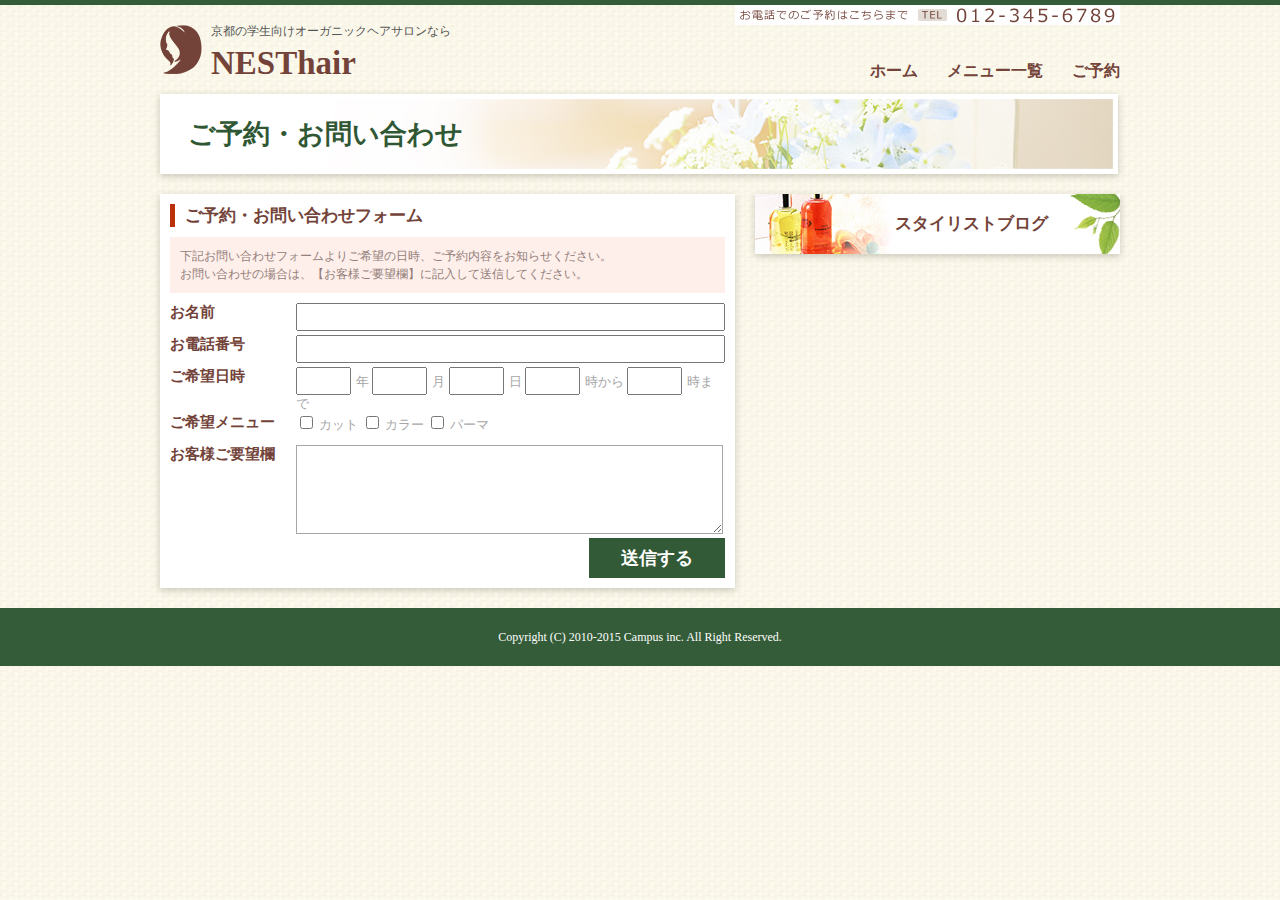
<file: 02.中級/中級（完成版）/contact.html>
<!DOCTYPE html>
<html lang="ja">

<head>
	<meta charset="UTF-8">
	<title>NESThair</title>
	<link rel="stylesheet" href="style.css" type="text/css" media="screen">
</head>

<body>

<div id="wrapper">

	<!-- ヘッダーここから -->
	<header>
		<h1>
			京都の学生向けオーガニックヘアサロンなら<br>
			<span>NESThair</span>
		</h1>

		<nav>
			<ul>
				<li><a href="#">ホーム</a></li>
				<li><a href="#">メニュー一覧</a></li>
				<li><a href="#">ご予約</a></li>
			</ul>
		</nav>

		<div class="clear"></div>

		<p id="nav_tel">
			<img src="images/tel_nav.jpg" alt="お電話でのご予約はこちらまで 012-345-6789">
		</p>
	</header>
	<!-- ヘッダーここまで -->

	<!-- 中みだしここから -->
	<h2 id="heading" class="box-shadow">
		ご予約・お問い合わせ
	</h2>
	<!-- 中みだしここまで -->

	<!-- 左ここから -->
	<div id="left" class="box-shadow">
		<h3>ご予約・お問い合わせフォーム</h3>
		<p id="contact_text">
			下記お問い合わせフォームよりご希望の日時、ご予約内容をお知らせください。<br>
			お問い合わせの場合は、【お客様ご要望欄】に記入して送信してください。
		</p>
		<form>
			<table>
				<tr>
					<td class="form_title">
						<label for="form_name">お名前</label>
					</td>
					<td class="form_contents">
						<input type="text" id="form_name">
					</td>
				</tr>

				<tr>
					<td class="form_title">
						<label for="form_tel">お電話番号</label>
					</td>
					<td class="form_contents">
						<input type="text" id="form_tel">
					</td>
				</tr>

				<tr>
					<td class="form_title">
						<label for="form_time">ご希望日時</label>
					</td>
					<td class="form_contents">
						<input type="text" class="form_time">年
						<input type="text" class="form_time">月
						<input type="text" class="form_time">日
						<input type="text" class="form_time">時から
						<input type="text" class="form_time">時まで
					</td>
				</tr>

				<tr>
					<td class="form_title">
						<label for="form_menu">ご希望メニュー</label>
					</td>
					<td class="form_contents">
						<input type="checkbox" id="menu_cut" value="カット">
						<label for="menu_cut">カット</label>

						<input type="checkbox" id="menu_color" value="カラー">
						<label for="menu_color">カラー</label>

						<input type="checkbox" id="menu_perm" value="パーマ">
						<label for="menu_perm">パーマ</label>
					</td>
				</tr>

				<tr>
					<td class="form_title">
						<label for="form_textarea">お客様ご要望欄</label>
					</td>
					<td class="form_contents">
						<textarea id="form_textarea"></textarea>
					</td>
				</tr>
			</table>
			<p id="submit">
				<input type="submit" value="送信する">
			</p>
		</form>

	</div>
	<!-- 左ここまで -->

	<!-- 右ここから -->
	<div id="right">
		<ul>
			<!--<li class="box-shadow"><a id="contact" href="#">ご予約・お問い合わせ</a></li>-->
			<li class="box-shadow"><a id="blog" href="#">スタイリストブログ</a></li>
		</ul>
	</div>
	<!-- 右ここまで -->

	<div class="clear"></div>

</div><!-- //#wrapper -->

	<!-- フッターここから -->
	<footer>
		<p>Copyright (C) 2010-2015 Campus inc. All Right Reserved.</p>
	</footer>
	<!-- フッターここまで -->


</body>

</html>
</file>
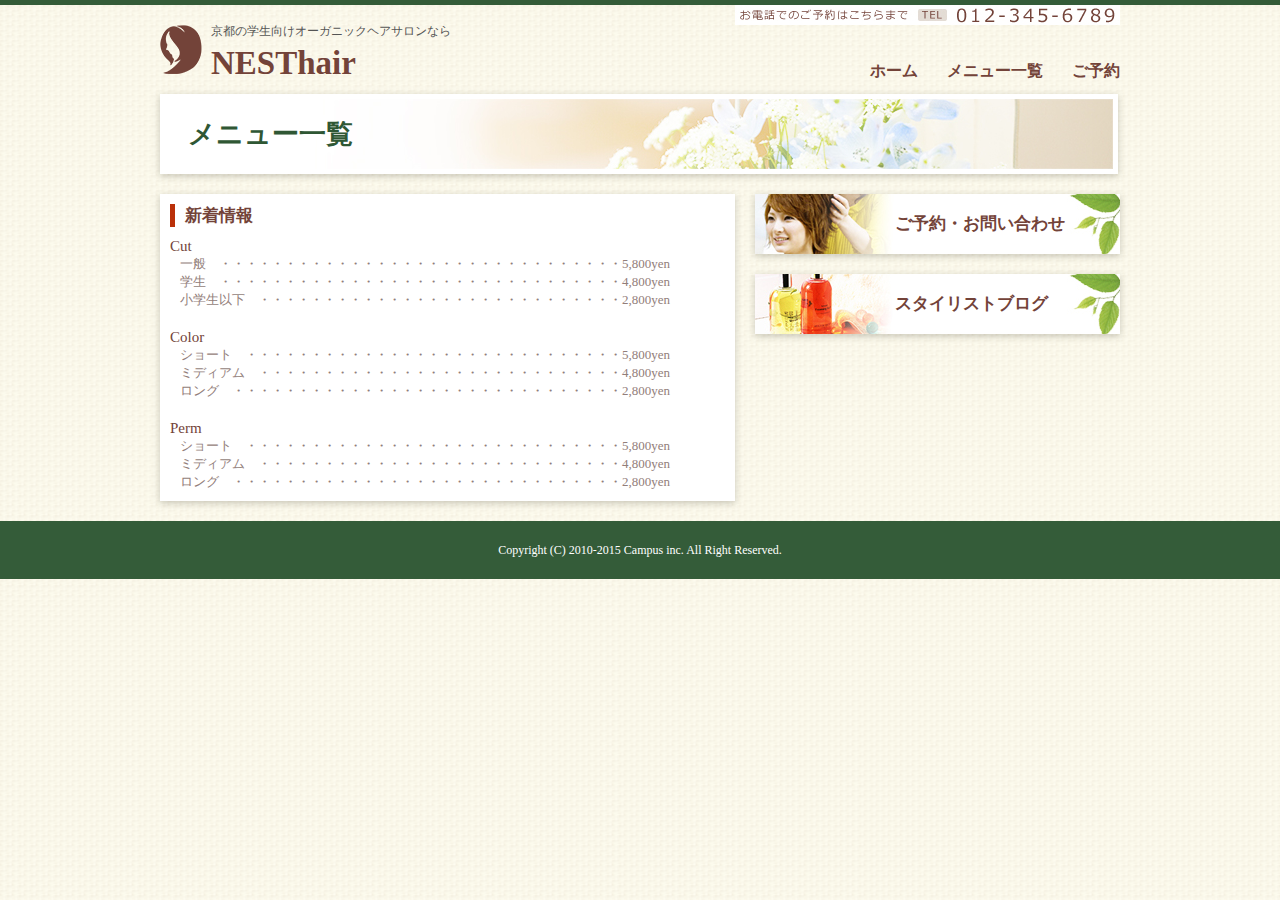
<file: 02.中級/中級（完成版）/menu.html>
<!DOCTYPE html>
<html lang="ja">

<head>
	<meta charset="UTF-8">
	<title>NESThair</title>
	<link rel="stylesheet" href="style.css" type="text/css" media="screen">
</head>

<body>

<div id="wrapper">

	<!-- ヘッダーここから -->
	<header>
		<h1>
			京都の学生向けオーガニックヘアサロンなら<br>
			<span>NESThair</span>
		</h1>

		<nav>
			<ul>
				<li><a href="#">ホーム</a></li>
				<li><a href="#">メニュー一覧</a></li>
				<li><a href="#">ご予約</a></li>
			</ul>
		</nav>

		<div class="clear"></div>

		<p id="nav_tel">
			<img src="images/tel_nav.jpg" alt="お電話でのご予約はこちらまで 012-345-6789">
		</p>
	</header>
	<!-- ヘッダーここまで -->

	<!-- 中みだしここから -->
	<h2 id="heading" class="box-shadow">
		メニュー一覧
	</h2>
	<!-- 中みだしここまで -->

	<!-- 左ここから -->
	<div id="left" class="box-shadow">
		<h3>新着情報</h3>
		<dl>
			<dt>Cut</dt>
			<dd>
				一般　・・・・・・・・・・・・・・・・・・・・・・・・・・・・・・・5,800yen<br>
				学生　・・・・・・・・・・・・・・・・・・・・・・・・・・・・・・・4,800yen<br>
				小学生以下　・・・・・・・・・・・・・・・・・・・・・・・・・・・・2,800yen
			</dd>
			<dt>Color</dt>
			<dd>
				ショート　・・・・・・・・・・・・・・・・・・・・・・・・・・・・・5,800yen<br>
				ミディアム　・・・・・・・・・・・・・・・・・・・・・・・・・・・・4,800yen<br>
				ロング　・・・・・・・・・・・・・・・・・・・・・・・・・・・・・・2,800yen
			</dd>
			<dt>Perm</dt>
			<dd>
				ショート　・・・・・・・・・・・・・・・・・・・・・・・・・・・・・5,800yen<br>
				ミディアム　・・・・・・・・・・・・・・・・・・・・・・・・・・・・4,800yen<br>
				ロング　・・・・・・・・・・・・・・・・・・・・・・・・・・・・・・2,800yen
			</dd>
		</dl>
	</div>
	<!-- 左ここまで -->

	<!-- 右ここから -->
	<div id="right">
		<ul>
			<li class="box-shadow"><a id="contact" href="#">ご予約・お問い合わせ</a></li>
			<li class="box-shadow"><a id="blog" href="#">スタイリストブログ</a></li>
		</ul>
	</div>
	<!-- 右ここまで -->

	<div class="clear"></div>

</div><!-- //#wrapper -->

	<!-- フッターここから -->
	<footer>
		<p>Copyright (C) 2010-2015 Campus inc. All Right Reserved.</p>
	</footer>
	<!-- フッターここまで -->


</body>

</html>
</file>
<file: 01.初級/初級トップページ（作業用）/style.css>
@charset "utf-8";

/* ========================================
    リセットcss
========================================= */
html, body, div, span, applet, object, iframe,
h1, h2, h3, h4, h5, h6, p, blockquote, pre,
a, abbr, acronym, address, big, cite, code,
del, dfn, em, img, ins, kbd, q, s, samp,
small, strike, strong, sub, sup, tt, var,
b, u, i, center,
dl, dt, dd, ol, ul, li,
fieldset, form, label, legend,
table, caption, tbody, tfoot, thead, tr, th, td,
article, aside, canvas, details, embed,
figure, figcaption, footer, header, hgroup,
menu, nav, output, ruby, section, summary,
time, mark, audio, video {
	margin: 0;
	padding: 0;
	border: 0;
	font-style:normal;
	font-weight: normal;
	font-size: 100%;
	vertical-align: baseline;
}
article, aside, details, figcaption, figure,
footer, header, hgroup, menu, nav, section {
	display: block;
}
html{overflow-y: scroll;}
blockquote, q {quotes: none;}
blockquote:before, blockquote:after,q:before, q:after {content: ''; content: none;}
input, textarea,{margin: 0; padding: 0;}
ol, ul{list-style:none;}
table{border-collapse: collapse; border-spacing:0;}
caption, th{text-align: left;}
a:focus {outline:none;}


/* ========================================
	フロートの解除
========================================= */

.clearfix:after {
  content: ".";
  display: block;
  height: 0;
  clear: both;
  visibility: hidden;
}



/* ========================================
	全体設計
========================================= */
body {
	color:#555;
	font-size: 14px;
	line-height: 1;
	font-family: "メイリオ", Meiryo;
	background-color: #fff;
	-webkit-font-smoothing: antialiased;
	-moz-osx-font-smoothing: grayscale;
}

/* ========================================
	wrapper
========================================= */
div#wrapper {
	width: 960px;
	height: auto;
	margin: 0 auto;
}
/* ========================================
	header
========================================= */
header {
	width: 960px;
	height: 99px;
}

header h1 {
	width: 213px;
	height: 39px;
	margin-top: 30px;
	float: left;
}
nav {
	float: right;
	margin-top: 56px;
}
nav ul li {
	float: left;
	margin-left: 20px;
}

nav ul li a {
	color: #555;
	text-decoration: none;
	font-size: 14px;
	font-weight: bold;
}
/* ========================================
	mainimage
========================================= */
div#mainimage {
	width: 960px;
	height: 300px;
	margin-bottom: 30px;
}
/* ========================================
	left
========================================= */
div#left {
	width: 280px;
	height: auto;
	float: left;
	margin-right: 30px;
}
div#left ul li {
	width: 278px;
	height: 48px;
	background-color: #f5fbff;
	margin-bottom: 10px;
	border: 1px solid #63adb4;
}
div#left ul li a {
	font-size: 16px;
	font-weight: bold;
	color: #555;
	text-decoration: none;
	line-height: 50px;
	
	padding-left: 50px;
	display: block;
}

a#icon_tel {
	background: url(images/icon_tel.png) no-repeat 14px center;
}

a#icon_blog {
	background: url(images/icon_blog.png) no-repeat 14px center;
}

a#icon_voice {
	background: url(images/icon_voice.png) no-repeat 14px center;
}
/* ========================================
	right
========================================= */
div#right {
	width: 650px;
	height: auto;
	float: left;
}
div#right h2 {
	font-size: 18px;
	color: #555;
	margin-bottom: 15px;
}

div#right dt {
	font-size: 12px;
	color: #a8a8a8;
	float: left;
	width: 79px;
	line-height: 40px;
	padding-left: 15px;
}

div#right dd {
	font-size: 13px;
	color: #555;
	float: left;
	width: 556px;
	line-height: 40px;
}

div#right dt:nth-of-type(odd),
div#right dd:nth-of-type(odd) {
	background-color: #f5f5f5;
}

div.clearfix {
	clear: both;
}
/* ========================================
	footer
========================================= */
footer {
	width: 100%;
	height: auto;
	background-color: #63abd4;
	margin-top: 50px;
}

div#footer_inner {
	width: 960px;
	margin: 0 auto;
	position: relative;
	padding: 20px 0 20px 0;
}

p#pagetop a {
	width:  78px;
	height: 20px;
	background-color: #63abd4;
	text-align: center;
	color: white;
	display: block;
	text-decoration: none;
	line-height: 20px;
	position: absolute;
	top: -20px;
	right: 0;
}

p#footer_logo {
	float: left;

}
footer ul {
	float: right;
	margin-top: 24px;
}

footer ul li {
	float: left;
	margin-left: 20px;
}

footer ul li a {
	color: white;
	font-size: 14px;
	font-weight: bold;
	text-decoration: none;
}
</file>
<file: 01.初級/初級トップページ（完成版）/style.css>
@charset "utf-8";

/* ========================================
    リセットcss
========================================= */
html, body, div, span, applet, object, iframe,
h1, h2, h3, h4, h5, h6, p, blockquote, pre,
a, abbr, acronym, address, big, cite, code,
del, dfn, em, img, ins, kbd, q, s, samp,
small, strike, strong, sub, sup, tt, var,
b, u, i, center,
dl, dt, dd, ol, ul, li,
fieldset, form, label, legend,
table, caption, tbody, tfoot, thead, tr, th, td,
article, aside, canvas, details, embed,
figure, figcaption, footer, header, hgroup,
menu, nav, output, ruby, section, summary,
time, mark, audio, video {
	margin: 0;
	padding: 0;
	border: 0;
	font-style:normal;
	font-weight: normal;
	font-size: 100%;
	vertical-align: baseline;
}
article, aside, details, figcaption, figure,
footer, header, hgroup, menu, nav, section {
	display: block;
}
html{overflow-y: scroll;}
blockquote, q {quotes: none;}
blockquote:before, blockquote:after,q:before, q:after {content: ''; content: none;}
input, textarea,{margin: 0; padding: 0;}
ol, ul{list-style:none;}
table{border-collapse: collapse; border-spacing:0;}
caption, th{text-align: left;}
a:focus {outline:none;}


/* ========================================
	フロートの解除
========================================= */

.clearfix:after {
  content: ".";
  display: block;
  height: 0;
  clear: both;
  visibility: hidden;
}



/* ========================================
	全体設計
========================================= */
body {
	color:#555;
	font-size: 14px;
	line-height: 1;
	font-family: "メイリオ", Meiryo;
	background-color: #fff;
	-webkit-font-smoothing: antialiased;
	-moz-osx-font-smoothing: grayscale;
}


/* ========================================
    ラッパー
========================================= */
div#wrapper {
    width: 960px;
    height: auto;
    margin: 0 auto;
}



/* ========================================
    ヘッダー
========================================= */
header {
    width: 960px;
    height: 99px;
}

header h1 {
    width: 213px;
    height: 39px;
    margin-top: 30px;
    float: left;
}

nav {
    float: right;
    margin-top: 56px;
}

nav ul li {
    float: left;
    margin-left: 20px;
}

nav ul li a {
    color: #555555;
    text-decoration: none;
    font-size: 14px;
    font-weight: bold;
}



/* ========================================
    メイン画像
========================================= */
div#mainimage {
    width: 960px;
    height: 300px;
    margin-bottom: 30px;
}






/* ========================================
    レフト
========================================= */
div#left {
    width: 280px;
    height: auto;
    float: left;
    margin-right: 30px;
}

div#left ul li {
    width: 278px;
    height: 48px;
    background-color: #f5fbff;
    margin-bottom: 10px;
    border: 1px solid #63abd4;
}

div#left ul li a {
    font-size: 16px;
    font-weight: bold;
    color: #555555;
    text-decoration: none;
    line-height: 50px;
    padding-left: 50px;
    display: block;
}

a#icon_tel {
    background: url(images/icon_tel.png) no-repeat 14px center;
}

a#icon_blog {
    background: url(images/icon_blog.png) no-repeat 14px center;
}

a#icon_voice {
    background: url(images/icon_voice.png) no-repeat 14px center;
}





/* ========================================
    ライト
========================================= */
div#right {
    width: 650px;
    height: auto;
    float: left;
}

div#right h2 {
    font-size: 18px;
    font-weight: bold;
    color: #555555;
    margin-bottom: 15px;
}

div#right dt {
    font-size: 12px;
    color: #a8a8a8;
    float: left;
    width: 79px;
    line-height: 40px;
    padding-left: 15px;
}

div#right dd {
    font-size: 13px;
    color: #555555;
    float: left;
    width: 556px;
    line-height: 40px;
}

div#right dt:nth-of-type(odd),
div#right dd:nth-of-type(odd) {
    background-color: #f5f5f5;
}

div.clearfix {
    clear: both;
}






/* ========================================
    フッター
========================================= */
footer {
    width: 100%;
    height: auto;
    background-color: #63abd4;
    margin-top: 50px;
}

div#footer_inner {
    width: 960px;
    margin: 0 auto;
    position: relative;
    padding: 20px 0;
}

p#pagetop a {
    width: 78px;
    height: 20px;
    background-color: #63abd4;
    text-align: center;
    color: white;
    display: block;
    text-decoration: none;
    line-height: 20px;
    position: absolute;
    top: -20px;
    right: 0;
}

p#footer_logo {
    float: left;
}

footer ul {
    float: right;
    margin-top: 24px;
}

footer ul li {
    float: left;
    margin-left: 20px;
}

footer ul li a {
    color: white;
    font-size: 14px;
    font-weight: bold;
    text-decoration: none;
}
</file>
<file: 02.中級/中級（作業用）/style.css>
@charset "utf-8";

/* ========================================
    リセットcss
========================================= */
html, body, div, span, applet, object, iframe,
h1, h2, h3, h4, h5, h6, p, blockquote, pre,
a, abbr, acronym, address, big, cite, code,
del, dfn, em, img, ins, kbd, q, s, samp,
small, strike, strong, sub, sup, tt, var,
b, u, i, center,
dl, dt, dd, ol, ul, li,
fieldset, form, label, legend,
table, caption, tbody, tfoot, thead, tr, th, td,
article, aside, canvas, details, embed,
figure, figcaption, footer, header, hgroup,
menu, nav, output, ruby, section, summary,
time, mark, audio, video {
	margin: 0;
	padding: 0;
	border: 0;
	font-style:normal;
	font-weight: normal;
	font-size: 100%;
	vertical-align: baseline;
}
article, aside, details, figcaption, figure,
footer, header, hgroup, menu, nav, section {
	display: block;
}
html{overflow-y: scroll;}
blockquote, q {quotes: none;}
blockquote:before, blockquote:after,q:before, q:after {content: ''; content: none;}
input, textarea,{margin: 0; padding: 0;}
ol, ul{list-style:none;}
table{border-collapse: collapse; border-spacing:0;}
caption, th{text-align: left;}
a:focus {outline:none;}

/* micro clearfix */
.cf:before,
.cf:after {
    content: " ";
    display: table;
}
.cf:after {clear: both;}
.cf {*zoom: 1;}





/* ========================================
    レイアウト用
========================================= */
body {
    background-image: url(images/bg.png);
    border-top: 5px solid #345c39;
    font-family: "メイリオ",Meiryo;
}


div#wrapper {
    width: 960px;
    margin: 0 auto 0 auto;
}

.box-shadow {
    box-shadow: 0 2px 7px rgba(83, 78, 61, 0.3);
}
/* ========================================
    header用
========================================= */
header {
    width: 960px;
    height: 49px;
    padding: 20px 0;
    position: relative;

}

header h1 {
    height: 49px;
    font-size: 12px;
    color: #555;
    background: url(images/logo.png) no-repeat;
    padding-left: 51px;
    line-height: 1;
    float: left;
}

header h1 span {
    font-size: 33px;
    color: #734339;
    font-weight: bold;
    margin-top: 10px;
    display: inline-block;
}

header nav{
    float: right;
    margin-top: 39px;
}

header nav ul li {
    float: left;
    margin-left: 29px;
}

header nav ul li:hover {
    background: url(images/navbar.png) no-repeat center bottom;
    height: 36px;
    display: inline-block;
}

header nav ul li a {
    font-size: 16px;
    font-weight: bold;
    color: #734339;
    text-decoration: none;
    height: 26px;
    display: inline-block;
}

header nav ul li:hover a {
    color: #345c39;
    border-bottom: 4px solid #345c39;
}

div.clear {
    clear: both;
}

p#nav_tel {
    position: absolute;
    top: 0;
    right: 0;
}

/* ========================================
    mainimage
========================================= */
div#mainimage {
    width: 950px;
    height: 290px;
    margin: 20px 0 20px 0;
    border: 5px solid #fff;
}
/* ========================================
    left
========================================= */
div#left {
    width: 555px;
    height: auto;
    background-color: #fff;
    float: left;
    margin-right: 20px;
    padding: 10px;
}

div#left h2,
div#left h3 {
    font-size: 17px;
    font-weight: bold;
    color: #734339;
    border-left: 5px solid #ba3009;
    padding-left: 10px;
}

div#left ul {
    overflow: scroll;
    width: 555px;
    height: 145px;
}

div#left ul li span {
    font-size: 12px;
    font-weight: normal;
    color: #b5b3b3;
    margin-right: 15px;
}

div#left ul li {
    font-size: 13px;
    font-weight: normal;
    color: #927e7a;
    border-bottom: 1px dotted #d0d0d0;
    line-height: 32px;
}



/* ========================================
    right
========================================= */
div#right {
    width: 365px;
    height: 198px;
    float: left;
    
}
div#right ul li {
    line-height: 60px;
    margin-bottom: 20px;
}

div#right ul li a {
    width: 225px;
    height: 60px;
    display: block;
    font-size: 17px;
    font-weight: bold;
    color: #734339;
    text-decoration: none;
    padding-left: 140px;
}

div#right ul li a#contact {
    background: url(images/contact.jpg);
}

div#right ul li a#blog {
    background: url(images/blog.jpg);
}


div.clear {
    clear: both;
}
/* ========================================
    hooter
========================================= */
footer {
    width: 100%;
    height: 58px;
    background-color: #345c39;
    margin-top: 20px;
    font-size: 12px;
    color: #fff;
    text-align: center;
    line-height: 58px;
}

/* ========================================
    menulist
========================================= */
h2#heading {
    background-image: url(images/title.jpg);
    width: 925px;
    height: 70px;
    border: 5px solid #fff;
    margin-bottom: 20px;
    font-size: 27px;
    color: #2f5734;
    font-weight: bold;
    line-height: 70px;
    padding-left: 23px;

}

div#left dl {
    margin-top: 11px;
}

div#left dl dt {
    font-size: 15px;
    font-weight: normal;
    color: #734339;
}

div#left dl dd {
    font-size: 13px;
    font-weight: normal;
    color: #927e7a;
    margin-left: 10px;
    margin-bottom: 20px;
}

div#left dl dd:last-child {
    margin-bottom: 0;
}

/* ========================================
    contactPage
========================================= */
p#contact_text {
    color: #927e7a;
    font-size: 12px;
    line-height: 18px;
    background-color: #ffefea;
    padding: 10px;
    margin-top: 10px;
    margin-bottom: 10px;

}

td.form_title {
    width: 131px;
    height: 32px;
    font-size: 15px;
    color: #734339;
    vertical-align: top;
}
td.form_contents {
    font-size: 12px;
    color: #a6a6a6;
}

td.form_title label {
    font-weight: bold;
}

td.form_contents input#form_name,
td.form_contents input#form_tel {
    width: 421px;
    height: 22px;
}

td.form_contents input.form_time {
    width: 47px;
    height: 22px;
    margin-right: 5px;
    display: inline-block;
}
td.form_contents textarea#form_textarea {
    width: 421px;
    height: 83px;
    border: 1px solid #a6a6a6;
}
p#submit {
    text-align: right;
}

p#submit input {
    background-color: #325a37;
    border: none;
    font-size: 18px;
    color: #fff;
    font-weight: bold;
    width: 136px;
    height: 40px;
}

p#submit input:hover {
    cursor: pointer;
    opacity: 80%;
}
</file>
<file: 02.中級/中級（完成版）/style.css>
@charset "utf-8";

/* ========================================
    リセットcss
========================================= */
html, body, div, span, applet, object, iframe,
h1, h2, h3, h4, h5, h6, p, blockquote, pre,
a, abbr, acronym, address, big, cite, code,
del, dfn, em, img, ins, kbd, q, s, samp,
small, strike, strong, sub, sup, tt, var,
b, u, i, center,
dl, dt, dd, ol, ul, li,
fieldset, form, label, legend,
table, caption, tbody, tfoot, thead, tr, th, td,
article, aside, canvas, details, embed,
figure, figcaption, footer, header, hgroup,
menu, nav, output, ruby, section, summary,
time, mark, audio, video {
	margin: 0;
	padding: 0;
	border: 0;
	font-style:normal;
	font-weight: normal;
	font-size: 100%;
	vertical-align: baseline;
}
article, aside, details, figcaption, figure,
footer, header, hgroup, menu, nav, section {
	display: block;
}
html{overflow-y: scroll;}
blockquote, q {quotes: none;}
blockquote:before, blockquote:after,q:before, q:after {content: ''; content: none;}
input, textarea,{margin: 0; padding: 0;}
ol, ul{list-style:none;}
table{border-collapse: collapse; border-spacing:0;}
caption, th{text-align: left;}
a:focus {outline:none;}

/* micro clearfix */
.cf:before,
.cf:after {
    content: " ";
    display: table;
}
.cf:after {clear: both;}
.cf {*zoom: 1;}






/* ========================================
    レイアウト用
========================================= */
body {
	background: url(images/bg.png);
	border-top: 5px solid #345c39;
	font-family: "メイリオ", Meiryo;
}

div#wrapper {
	width: 960px;
	margin: 0 auto;
}

.box-shadow {
	box-shadow: 0 2px 7px rgba(83,78,61,0.3);
}


/* ========================================
    ヘッダー用
========================================= */
header {
	width: 960px;
	height: 49px;
	padding: 20px 0;
	position: relative;
}

header h1 {
	font-size: 12px;
	color: #555555;
	background: url(images/logo.png) no-repeat;
	padding-left: 51px;
	line-height: 1;
	height: 49px;
	float: left;
}

header h1 span {
	font-size: 33px;
	color: #734339;
	font-weight: bold;
	margin-top: 10px;
	display: inline-block;
}

header nav {
	float: right;
	margin-top: 36px;
}

header nav ul li {
	float: left;
	margin-left: 29px;
}

header nav ul li:hover {
	background: url(images/navbar.png) no-repeat center bottom;
	height: 36px;
	display: inline-block;
}

header nav ul li a {
	font-size: 16px;
	font-weight: bold;
	color: #734339;
	text-decoration: none;
	height: 26px;
	display: inline-block;
}

header nav ul li:hover a {
	color: #345c39;
	border-bottom: 4px solid #345c39;
}

div.clear {
	clear: both;
}

header p#nav_tel {
	position: absolute;
	top: 0;
	right: 0;
}


/* ========================================
    メイン画像用
========================================= */
div#mainimage {
	width: 950px;
	height: 290px;
	margin: 20px 0 20px 0;
	border: 5px solid #fff;
}



/* ========================================
    コンテンツ（レフト）
========================================= */
div#left {
	width: 555px;
	height: auto;
	background-color: #fff;
	float: left;
	margin-right: 20px;
	padding: 10px;
}

div#left h2,
div#left h3 {
	font-size: 17px;
	font-weight: bold;
	color: #734339;
	border-left: 5px solid #ba3009;
	padding-left: 10px;
}

div#left ul {
	overflow: scroll;
	width: 555px;
	height: 145px;
}

div#left ul li {
	font-size: 13px;
	font-weight: normal;
	color: #927e7a;
	border-bottom: 1px dotted #d0d0d0;
	line-height: 32px;
}

div#left ul li span {
	font-size: 12px;
	font-weight: normal;
	color: #b5b3b3;
	margin-right: 15px;
}



/* ========================================
    サイド（ライト）
========================================= */
div#right {
	width: 365px;
	height: 198px;
	float: left;
}

div#right ul li {
	line-height: 60px;
	margin-bottom: 20px;
}

div#right ul li a {
	width: 225px;
	height: 60px;
	display: block;
	font-size: 17px;
	font-weight: bold;
	color: #734339;
	text-decoration: none;
	padding-left: 140px;
}

div#right ul li a#contact {
	background: url(images/contact.jpg);
}

div#right ul li a#blog {
	background: url(images/blog.jpg);
}

div.clear {
	clear: both;
}




/* ========================================
    フッター用
========================================= */
footer {
	width: 100%;
	height: 58px;
	background-color: #345c39;
	margin-top: 20px;
	font-size: 12px;
	color: #fff;
	text-align: center;
	line-height: 58px;
}




/* ========================================
    メニュー一覧
========================================= */
h2#heading {
	background: url(images/title.jpg);
	width: 925px;
	height: 70px;
	border: 5px solid #fff;
	margin-bottom: 20px;
	font-size: 27px;
	font-weight: bold;
	color: #2f5734;
	line-height: 70px;
	padding-left: 23px;
}

div#left dl {
	margin-top: 11px;
}

div#left dl dt {
	font-size: 15px;
	font-weight: normal;
	color: #734339;
}

div#left dl dd {
	font-size: 13px;
	font-weight: normal;
	color: #927e7a;
	margin-left: 10px;
	margin-bottom: 20px;
}

div#left dl dd:last-child {
	margin-bottom: 0;
}




/* ========================================
    コンタクトページ
========================================= */
p#contact_text {
	color: #927e7a;
	font-size: 12px;
	line-height: 18px;
	background-color: #ffefea;
	padding: 10px;
	margin-top: 10px;
	margin-bottom: 10px;
}

td.form_title {
	width: 131px;
	height: 32px;
	font-size: 15px;
	color: #734339;
	vertical-align: top;
}

td.form_title label {
	font-weight: bold;
}

td.form_contents {
	font-size: 13px;
	color: #a6a6a6;
}

td.form_contents input#form_name,
td.form_contents input#form_tel {
	width: 421px;
	height: 22px;
}

td.form_contents input.form_time {
	width: 47px;
	height: 22px;
	margin-right: 5px;
	display: inline-block;
}

td.form_contents textarea {
	width: 421px;
	height: 83px;
	border: 1px solid #a6a6a6;
}

p#submit {
	text-align: right;
}

p#submit input {
	background-color: #325a37;
	border: none;
	font-size: 18px;
	color: #fff;
	font-weight: bold;
	width: 136px;
	height: 40px;
}

p#submit input:hover {
	cursor: pointer;
	opacity: 0.8;
}
</file>
<file: 03.上級/上級（作業用）/style.css>
@charset "utf-8";
/* ========================================
    リセットcss
========================================= */
html, body, div, span, applet, object, iframe,
h1, h2, h3, h4, h5, h6, p, blockquote, pre,
a, abbr, acronym, address, big, cite, code,
del, dfn, em, img, ins, kbd, q, s, samp,
small, strike, strong, sub, sup, tt, var,
b, u, i, center,
dl, dt, dd, ol, ul, li,
fieldset, form, label, legend,
table, caption, tbody, tfoot, thead, tr, th, td,
article, aside, canvas, details, embed,
figure, figcaption, footer, header, hgroup,
menu, nav, output, ruby, section, summary,
time, mark, audio, video {
	margin: 0;
	padding: 0;
	border: 0;
	font-style:normal;
	font-weight: normal;
	font-size: 100%;
	vertical-align: baseline;
}
article, aside, details, figcaption, figure,
footer, header, hgroup, menu, nav, section {
	display: block;
}
html{overflow-y: scroll;}
blockquote, q {quotes: none;}
blockquote:before, blockquote:after,q:before, q:after {content: ''; content: none;}
input, textarea,{margin: 0; padding: 0;}
ol, ul{list-style:none;}
table{border-collapse: collapse; border-spacing:0;}
caption, th{text-align: left;}
a:focus {outline:none;}

/* micro clearfix */
.cf:before,
.cf:after {
    content: " ";
    display: table;
}
.cf:after {clear: both;}
.cf {*zoom: 1;}

div.clear {
    clear: both;
}

/* ========================================
    基本設定
========================================= */
body {
    font-family:'メイリオ', 'Meiryo', sans-serif;
    background-color: #f6f6f6;
}

a {
    color: #434343;
    text-decoration: none;
}

a:hover {
    color: #f6ac4d;
}

/* ========================================
    ヘッダー
========================================= */
header {
    width: 100%;
    height: 77px;
    background-color: #fff;
    border-bottom: 3px solid #f6ac4d;
    box-shadow: 0px 1px 3px rgba(0,0,0,0.2);
    padding-top: 25px;
}

div#header_innner {
    width: 960px;
    height: 52px;
    margin: 0 auto;
}
h1 {
    float: left;
}

nav {
    font-size: 18px;
    float:  right;
    margin-top: 30px;
}

nav ul li {
    float: left;
    border-left:1px dotted #434343;
    padding-left: 20px;
    margin-left: 20px;
}

nav ul li:last-child {
    border-right:1px dotted #434343;
    padding-right: 20px;
}

/* ========================================
    ピックアップ
========================================= */
div#main_wrapper {
    width: 960px;
    height: auto;
    margin: 30px auto 0 auto;

}

div#top_pickup {
    width: 580px;
    height: 358px;
    background-color: #fff;
    float: left;
    margin-right: 30px;
    border: 1px solid #dcdddf;
}

p#pickup_thumb {
    width: 580px;
    height: 256px;
    position: relative;
}

span#pickup_tag {
    background-color: rgba(246,172,77,0.9);
    padding: 0 10px;
    font-size: 14px;
    color: #fff;
    width: auto;
    height: 32px;
    line-height: 32px; 
    position: absolute;
    top: 0;
    right: 0;
}

div#top_pickup dl {
    padding: 15px 20px;
}

div#top_pickup dl dt a {
    font-size: 18px;
    font-weight: bold;
}

div#top_pickup dl dd {
    font-size: 12px;
    font-weight: bold;
    color: #dcdddf;
}

/* ========================================
    ランキング
========================================= */
div#top_ranking {
    width: 348px;
    height: 360px;
    float: left;
}

div#top_ranking h2 {
    font-size: 18px;
    font-weight: bold;
    background: url(images/popular_icon.png) no-repeat;
    padding-left: 37px;
    border-bottom:  1px solid #dcdddf;
    height: 30px;
}

div#top_ranking ul li {
    width: 348px;
    height: 55px;
    border-bottom: 1px dotted #dcdddf;
    margin-top: 15px;
    padding-bottom: 14px;
}
div#top_ranking ul li:last-child {
    border-bottom: none;
    padding-bottom: 0;
}

div#top_ranking ul li dt {
    width: 89px;
    height: 55px;
    float: left;
    margin-right: 10px;
    position: relative;
}

span.ranking_number {
font-size: 12px;
font-weight: bold;
background-color: #434343;
border: 1px solid #fff;
color: #fff;
width: 19px;
height: 19px;
display: inline-block;
text-align: center;
line-height: 19px;
position: absolute;
top: 0;
left: 0;
}

div#top_ranking ul li dd {
    width: auto;
    height: 55px;
    float: left;
}

div#top_ranking ul li dd h3 a {
    font-size: 13px;
    font-weight: bold;
}

span.ranking_tag {
    color: #fff;
    font-size: 10px;
    font-weight: bold;
    padding: 0 3px;

}

span.webdesign {
    background-color: #f6ac4d;
}
span.wordpress {
    background-color: #e18c7c;
}
span.webmarketing {
    background-color: #acd598;
}

/* ========================================
    レフト
========================================= */
div#top_left {
    width: 280px;
    height: auto;
    float: left;
    margin-top: 30px;
}



div#top_left div#top_category {
    width: 240px;
    height: auto;
    background-color: #fff;
    padding: 10px;
    border: 10px solid #dcdddf;
}

div#top_category h3 {
    font-size: 18px;
    font-weight: bold;
    background: url(images/category_icon.png) no-repeat left 8px;
    padding-left: 25px;
    border-bottom: 1px dotted #dcdddf;
    margin-bottom: 10px;
}

div#top_category ul li {
    font-size: 13px;
    margin-bottom: 19px;
    line-height: 1;
}

div#top_category ul li:last-child {
    margin-bottom: 0;
}

div#top_ad {
    margin-top: 30px;
}

/* ========================================
    ライト
========================================= */
div#top_right {
    width: 650px;
    height: auto;
    float: right;
    margin-top: 30px;
}

div#top_right h3 {
    font-size: 22px;
    font-weight: bold;
    background: url(images/new_icon.png) no-repeat left 5px;
    padding-left: 30px;
}

div#top_right ul#post_list li {
    width: 650px;
    height: 152px;
    background-color: #fff;
    border: 1px solid #dcdddf;
    margin-bottom: 30px;
}


div#top_right ul#post_list li dl dt {
    width: 247px;
    height: 152px;
    float: left;
    margin-right: 20px;
    position: relative;
}

div#top_right ul#post_list li dl dt span.new_category_tag {
    font-size: 14px;
    font-weight: bold;
    padding: 0 10px;
    width: auto;
    height: 34px;
    background-color: rgba(246,172,77,0.9);
    color: #fff;
    display: inline-block;
    line-height: 34px;
    position: absolute;
    top: 0;
    right: 0;
}   

div#top_right ul#post_list li dl dd {
    padding: 20px 20px 0 0;
}

div#top_right h4 a {
    font-size: 16px;
    font-weight: bold;
}
span.new_date {
    color: #dcdddf;
    font-size: 12px;
    background: url(images/new_date.png)no-repeat left 2px;
    padding-left: 18px;
}

span.new_tag {
    color: #dcdddf;
    font-size: 12px;
    background: url(images/tag.png)no-repeat left 2px;
    padding-left: 18px;
    margin-left: 15px;
}

div#top_right p {
    font-size: 13px;
    line-height: 21px;
    margin-top: 10px;
}

div#top_right p a {
    color: #f6ac4d;
    text-decoration: underline;
}

div#pagenation {
    width: auto;
    height: 34px;
    float: right;
}

div#pagenation ul li {
    width: auto;
    height: 34px;
    background-color: #fff;
    border: 1px solid #dcdddf;
    float: left;
    margin-left: 10px;
}

div#pagenation ul li a {
    font-size: 16px;
    font-weight: bold;
    line-height: 32px;
    padding: 0 8px;
    display: block;
}

/* ========================================
    フッター
========================================= */
footer {
    width: 100%;
    height: 140px;
    background-color: #fff;
    border-top: 1px solid #dcdddf;
    padding: 20px 0;
    margin-top: 10px;
}

div#footer_innner {
    width: 960px;
    height: auto;
    margin: 0 auto;
}

div#footer_innner dl {
    float: left;
}

div#footer_innner dt {
    width: 218px;
    height: 51px;
    margin-bottom: 20px;
}

div#footer_innner dd {
    font-size: 13px;
    line-height: 21px;
}

div#contact {
    width: 374px;
    height: auto;
    float: right;
}

div#contact h4 {
    font-size: 16px;
    font-weight: bold;
}

div#contact h4 span {
    font-size: 12px;
    margin-left: 10px;
}

div#contact form textarea {
    width: 372px;
    height: 35px;
    margin: 10px 0;
    border: 1px solid #dcdddf;
}

div#contact form input {
    width: 127px;
    height: 30px;
    background-color: #7e7e7e;
    border: none;
    color: #fff;
    font-weight: bold;
    float: right;
}

div#contact form input:hover {
    opacity: 0.8;
    cursor: pointer;
}
</file>
<file: 03.上級/上級（完成版）/style.css>
@charset "utf-8";

/* ========================================
    リセットcss
========================================= */
html, body, div, span, applet, object, iframe,
h1, h2, h3, h4, h5, h6, p, blockquote, pre,
a, abbr, acronym, address, big, cite, code,
del, dfn, em, img, ins, kbd, q, s, samp,
small, strike, strong, sub, sup, tt, var,
b, u, i, center,
dl, dt, dd, ol, ul, li,
fieldset, form, label, legend,
table, caption, tbody, tfoot, thead, tr, th, td,
article, aside, canvas, details, embed,
figure, figcaption, footer, header, hgroup,
menu, nav, output, ruby, section, summary,
time, mark, audio, video {
    margin: 0;
    padding: 0;
    border: 0;
    font-style:normal;
    font-weight: normal;
    font-size: 100%;
    vertical-align: baseline;
}
article, aside, details, figcaption, figure,
footer, header, hgroup, menu, nav, section {
    display: block;
}
html{overflow-y: scroll;}
blockquote, q {quotes: none;}
blockquote:before, blockquote:after,q:before, q:after {content: ''; content: none;}
input, textarea{margin: 0; padding: 0;}
ol, ul{list-style:none;}
table{border-collapse: collapse; border-spacing:0;}
caption, th{text-align: left;}
a:focus {outline:none;}

div#test {
    text-align: center;
    position: absolute;
    top: 0;
    opacity: 0.5;
}

/* micro clearfix */
.cf:before,
.cf:after {
    content: " ";
    display: table;
}
.cf:after {clear: both;}
.cf {*zoom: 1;}

/*
========================================
    基本設定
=========================================
 */

body {
    font-family: "メイリオ", Meiryo;
    color: #434343;
    background-color: #f6f6f6;
}

a {
    color: #434343;
    text-decoration: none;
}

a:hover {
    color: #f6ac4d;
}

/*
========================================
    ヘッダー
=========================================
*/

header {
    width: 100%;
    height: 77px;
    background-color: #fff;
    border-bottom: 3px solid #f6ac4d;
    box-shadow: 0px 1px 3px rgba(0, 0, 0, 0.2);
    padding-top: 25px;
}

div#header_inner {
    width: 960px;
    height: 52px;
    margin: 0 auto;
}


h1 {
    float: left;
}


nav {
    font-size: 18px;
    float: right;
    margin-top: 30px;
}

nav ul li {
    float: left;
    border-left: 1px dotted #434343;
    padding-left: 20px;
    margin-left: 20px;
}


nav ul li:last-child {
    border-right: 1px dotted #434343;
    padding-right: 20px;
}



/*
 ========================================
    ピックアップ
=========================================
*/

div#main_wrapper {
    width: 960px;
    height: auto;
    margin: 30px auto 0 auto;
}

div#top_pickup {
    width: 580px;
    height: 358px;
    background-color: #fff;
    float: left;
    margin-right: 30px;
    border: 1px solid #dcdddf;
}

p#pickup_thumb {
    width: 580px;
    height: 256px;
    position: relative;
    border-bottom: 1px solid #dcdddf;
}

span#pickup_tag {
    background-color: rgba(246,172,77,0.9);
    padding: 0 10px;
    font-size: 14px;
    color: #fff;
    width: auto;
    height: 32px;
    line-height: 32px;
    position: absolute;
    top: 0;
    right: 0;
}

div#top_pickup dl {
    padding: 15px 20px;
}

div#top_pickup dl dt {
    line-height: 27px;
}

div#top_pickup dl dt a {
    font-size: 18px;
    font-weight: bold;
}

div#top_pickup dl dd {
    font-size: 12px;
    font-weight: bold;
    color: #dcdddf;
}

/* ========================================
    ランキング
========================================= */

div#top_ranking {
    width: 348px;
    height: 360px;
    float: left;

}

div#top_ranking h2 {
    font-size: 18px;
    font-weight: bold;
    background: url(images/popular_icon.png) no-repeat left top;
    padding-left: 37px;
    border-bottom: 1px solid #dcdddf;
    height: 30px;
}


div#top_ranking ul li{
    width: 348px;
    height: 55px;
    border-bottom: 1px dotted #dcdddf;
    margin-top: 15px;
    padding-bottom: 14px;
}

div#top_ranking ul li:last-child {
    border-bottom: 0;
    padding-bottom: 0;
}

div#top_ranking ul li dl dt {
    width: 89px;
    height: 55px;
    float: left;
    margin-right: 10px;
    position: relative;
}

span.ranking_number {
    font-size: 12px;
    font-weight: bold;
    background-color: #434343;
    border: 1px solid #fff;
    color: #fff;
    width: 19px;
    height: 19px;
    display: inline-block;
    text-align: center;
    line-height: 19px;
    position: absolute;
    top: 0;
    left: 0;
}

div#top_ranking ul li dl dd {
    float: left;
    width: auto;
    height: 55px;
}

div#top_ranking ul li dl dd h3 a {
    font-size: 13px;
    font-weight: bold;

}

span.ranking_tag {
    color: #fff;
    font-size: 10px;
    font-weight: bold;
    padding: 0 3px;
}

span.webdesign {
    background-color: #f6ac4d;
}

span.wordpress {
    background-color: #e18c7c;
}

span.webmarketing {
    background-color: #acd598;
}


/* ========================================
    レフト
========================================= */
div#top_left {
    width: 280px;
    height: auto;
    float: left;
    margin-top: 30px;
}

div#top_category {
    width: 240px;
    height: auto;
    background-color: #fff;
    padding: 10px;
    border: 10px solid #dcdddf;
    margin-bottom: 30px;
}

div#top_category h3 {
    font-size: 18px;
    font-weight: bold;
    background: url(images/category_icon.png) no-repeat left 8px;
    padding-left: 25px;
    border-bottom: 1px dotted #dcdddf;
    margin-bottom: 10px;
}

div#top_category ul li {
    font-size: 13px;
    margin-bottom: 19px;
    line-height: 1;
}

div#top_category ul li:last-child {
    margin-bottom: 0;
}

/* ========================================
    ライト
========================================= */
div#top_right {
    width: 650px;
    height: auto;
    float: right;
    margin-top: 30px;


}

div#top_right h3 {
    font-size: 22px;
    font-weight: bold;
    background: url(images/new_icon.png) no-repeat left 5px;
    padding-left: 30px;
}

div#top_right ul#post_list li {
    width: 650px;
    height: 152px;
    background-color: #fff;
    border: 1px solid #dcdddf;
    margin-bottom: 30px;
}

div#top_right ul#post_list li dl dt {
    width: 247px;
    height: 152px;
    float: left;
    margin-right: 20px;
    position: relative;
}

div#top_right span.new_category_tag {
    font-size: 14px;
    font-weight: bold;
    padding: 0 10px;
    width: auto;
    height: 34px;
    background-color: rgba(246,172,77,0.9);
    display: inline-block;
    color: #fff;
    line-height: 34px;
    position: absolute;
    top: 0px;
    right: 0px;
}

div#top_right dl dd {
    padding: 20px 20px 0 0;
}

div#top_right h4 a {
    font-size: 16px;
    font-weight: bold;
    line-height: 23px;
}

span.new_date {
    color: #dcdddf;
    font-size: 12px;
    background: url(images/new_date.png) no-repeat left 2px;
    padding-left: 18px;
}

span.new_tag {
    color: #dcdddf;
    font-size: 12px;
    background: url(images/tag.png) no-repeat left 2px;
    padding-left: 18px;
    margin-left: 15px;
}

div#top_right p {
    font-size: 13px;
    line-height: 21px;
    margin-top: 10px;
}

div#top_right p a {
    color: #f6ac4d;
    text-decoration: underline;
}


div#pagination {
    width: auto;
    height: 34px;
    float: right;
}

div#pagination ul li {
    width: auto;
    height: 32px;
    background-color: #fff;
    border: 1px solid #dcdddf;
    float: left;
    margin-left: 10px;
}

div#pagination ul li a {
    font-size: 16px;
    font-weight: bold;
    line-height: 32px;
    padding: 0 8px;
    display: block;
}

#paging ul li a:hover {
    color: #fff;
    background-color: #f6ac4d;
}

/* ========================================
    フッター
========================================= */
footer {
    width: 100%;
    height: 140px;
    background-color: #fff;
    border-top: 1px solid #dcdddf;
    padding: 20px 0;
    margin-top: 60px;
}

div#footer_inner {
    width: 960px;
    height: auto;
    margin: 0 auto;
}

div#footer_inner dl {
    float: left;
}

div#footer_inner dt {
    width: 218px;
    height: 52px;
    margin-bottom: 20px;
}

div#footer_inner dd {
    font-size: 13px;
    line-height: 21px;
}

div#contact {
    width: 374px;
    height: auto;
    float: right;
}

div#contact h4 {
    font-size: 16px;
    font-weight: bold;
}

div#contact h4 span {
    font-size: 12px;
    margin-left: 10px;
}

div#contact form textarea {
    width: 372px;
    height: 35px;
    margin: 10px 0;
    border: 1px solid #dcdddf;
}

div#contact form input {
    width: 127px;
    height: 30px;
    background-color: #7e7e7e;
    border: none;
    color: #fff;
    font-size: 14px;
    font-weight: bold;
    float: right;
}

div#contact form input:hover {
    opacity: 0.8;
    cursor: pointer;
}
</file>
<file: 04.チャレンジ/完成版html/style.css>
@charset "utf-8";

/* ========================================
    リセットcss
========================================= */
html, body, div, span, applet, object, iframe,
h1, h2, h3, h4, h5, h6, p, blockquote, pre,
a, abbr, acronym, address, big, cite, code,
del, dfn, em, img, ins, kbd, q, s, samp,
small, strike, strong, sub, sup, tt, var,
b, u, i, center,
dl, dt, dd, ol, ul, li,
fieldset, form, label, legend,
table, caption, tbody, tfoot, thead, tr, th, td,
article, aside, canvas, details, embed,
figure, figcaption, footer, header, hgroup,
menu, nav, output, ruby, section, summary,
time, mark, audio, video {
	margin: 0;
	padding: 0;
	border: 0;
	font-style:normal;
	font-weight: normal;
	font-size: 100%;
	vertical-align: baseline;
}
article, aside, details, figcaption, figure,
footer, header, hgroup, menu, nav, section {
	display: block;
}
html{overflow-y: scroll;}
blockquote, q {quotes: none;}
blockquote:before, blockquote:after,q:before, q:after {content: ''; content: none;}
input, textarea,{margin: 0; padding: 0;}
ol, ul{list-style:none;}
table{border-collapse: collapse; border-spacing:0;}
caption, th{text-align: left;}
a:focus {outline:none;}


/* ========================================
    全体設定
========================================= */
body {
	color:#474747;
	font-size: 14px;
	line-height: 1.4em;
	font-family: "メイリオ", "Meiryo", sans-serif;
	-webkit-font-smoothing: antialiased;
	-moz-osx-font-smoothing: grayscale;
}

a {
	color:#474747;
	text-decoration:none;
}


/* micro clearfix */
.cf:before,
.cf:after {
    content: " ";
    display: table;
}
.cf:after {clear: both;}
.cf {*zoom: 1;}


/* ========================================
    ヘッダー
========================================= */
header {
    width: 100%;
    height: 36px;
    border-top: 4px solid #e66464;
    padding: 25px 0;
}

div#header_inner {
    width: 978px;
    height: 36px;
    margin: 0 auto;
}

header h1 {
    float: left;
}

header nav {
    float: right;
    margin-top: 19px;
}

header nav ul {
    border-right: 1px solid #e8e8e8;
}

header nav ul li {
    float: left;
    border-left: 1px solid #e8e8e8;
    font-size: 16px;
    padding-left: 25px;
    padding-right: 25px;
}




/* ========================================
    メイン画像
========================================= */

div#mainimage {
    width: 100%;
    height: 392px;
    background: url(images/mainimage.jpg) no-repeat top center;
}

div#mainimage_text {
    width: 978px;
    height: auto;
    margin: 0 auto;
    padding: 60px 0;
}

div#mainimage_text p {
    font-size: 30px;
    line-height: 40px;
    font-weight: 900;
    letter-spacing: 7px;
    margin-bottom: 20px;
}

div#mainimage_text dl {
    width:  373px;
}

div#mainimage_text dl dd {
    margin: 20px 0;
    font-size: 14px;
    line-height: 21px;
}


/* ========================================
    授業内容
========================================= */
div#introduction {
    width: 100%;
    height: auto;
    background-color: #ed7c7c;
}

div#introduction_wrapper {
    width: 978px;
    height: auto;
    padding: 30px 0;
    margin: 0 auto;
}

div#introduction_title {
    width: 100%;
    height: 43px;
    margin-bottom: 30px;
}

div#introduction_title h3 {
    color: #fff;
    font-size: 24px;
    font-weight: 900;
    border-bottom: 4px solid #fff;
    display: inline-block;
    padding-bottom: 15px;
    margin-right: 20px;
}

div#introduction_title span {
    color: #fff;
    font-size: 14px;
}

div#teacher_list {
    width: 632px;
    height: 222px;
    background-color: #fff;
    float: left;
    padding: 15px;
}

div#teacher_list h4 {
    font-size: 18px;
    font-weight: 900;
    margin-bottom: 10px;
}

div#teacher_list ul li {
    width: 200px;
    height: auto;
    float: left;
    margin-right: 16px;
}

div#teacher_list ul li#list_last {
    margin-right: 0;
}

div#teacher_list dl dt {
    height: 131px;
    margin-bottom: 8px;
}

div#teacher_list dl dd.teacher_name {
    font-size: 14px;
    font-weight: 900;
}

div#teacher_list dl dd.teacher_comment {
    font-size: 12px;
    line-height: 18px;
}


div#course_list {
    width: 286px;
    height: auto;
    background-color: #fff;
    float: right;
}

div#course_list h4 {
    font-size: 18px;
    font-weight: 900;
    padding: 15px 15px 10px 15px;
}

div#course_list ul li {
    border-top: 1px solid #eae9e7;
    padding: 15px;
}

div#course_list ul li a {
    display: block;
    height: 37px;
    width: auto;
    line-height: 37px;
    padding-left: 50px;
}

div#course_list ul li#ps a {
    background: url(images/icon_photoshop.png) no-repeat left center;
}

div#course_list ul li#ai a {
    background: url(images/icon_ai.png) no-repeat left center;
}

div#course_list ul li#pr a {
    background: url(images/icon_pr.png) no-repeat left center;
}

div#course_list ul li#fw a {
    background: url(images/icon_fw.png) no-repeat left center;
}

div#course_list ul li#dw a {
    background: url(images/icon_dw.png) no-repeat left center;
}



/* ========================================
    料金体制
========================================= */

div#price {
    width: 100%;
    height: 453px;
    background-color: #fcfbfb;
}

div#price_wrapper {
    width: 978px;
    height: auto;
    padding: 30px 0;
    margin: 0 auto;
}

div#price div#price_title {
    width: 100%;
    height: 43px;
    margin-bottom: 30px;
}

div#price div#price_title h3 {
    font-size: 24px;
    font-weight: 900;
    color: #474747;
    display: inline-block;
    border-bottom: 4px solid #e56d7c;
    padding-bottom: 15px;
    margin-right: 28px;
}

div#price ul li {
    width: 276px;
    height: 290px;
    background-color: #fff;
    padding: 15px;
    float: left;
    margin-right: 30px;
    position: relative;
}

div#price ul li#price_last_list {
    margin-right: 0;
}

div#price ul li p.plan {
    font-size: 18px;
    font-weight: bold;
}
div#price ul li p.price {
    color: #e56d7c;
    font-size: 28px;
    font-weight: 900;
    margin: 15px 0 30px 0;
}
div#price ul li p.price span {
    font-size: 16px;
    margin-left: 10px;
}

div#price dl {
    border-bottom: 1px dotted #eae9e7;
}

div#price dl dd {
    border-top: 1px dotted #eae9e7;
    line-height: 45px;
}

div#price a {
    color: #fff;
    font-weight: 900;
    background-color: #e56d7c;
    display: inline-block;
    border-radius: 5px;
    padding: 0 25px;
    line-height: 36px;
    position: absolute;
    left: 15px;
    bottom: 15px;
}


/* ========================================
    フッター
========================================= */

footer {
    width: 100%;
    height: 73px;
    background-color: #474747;
    color: #fff;
    text-align: center;
    line-height: 73px;
}
</file>
